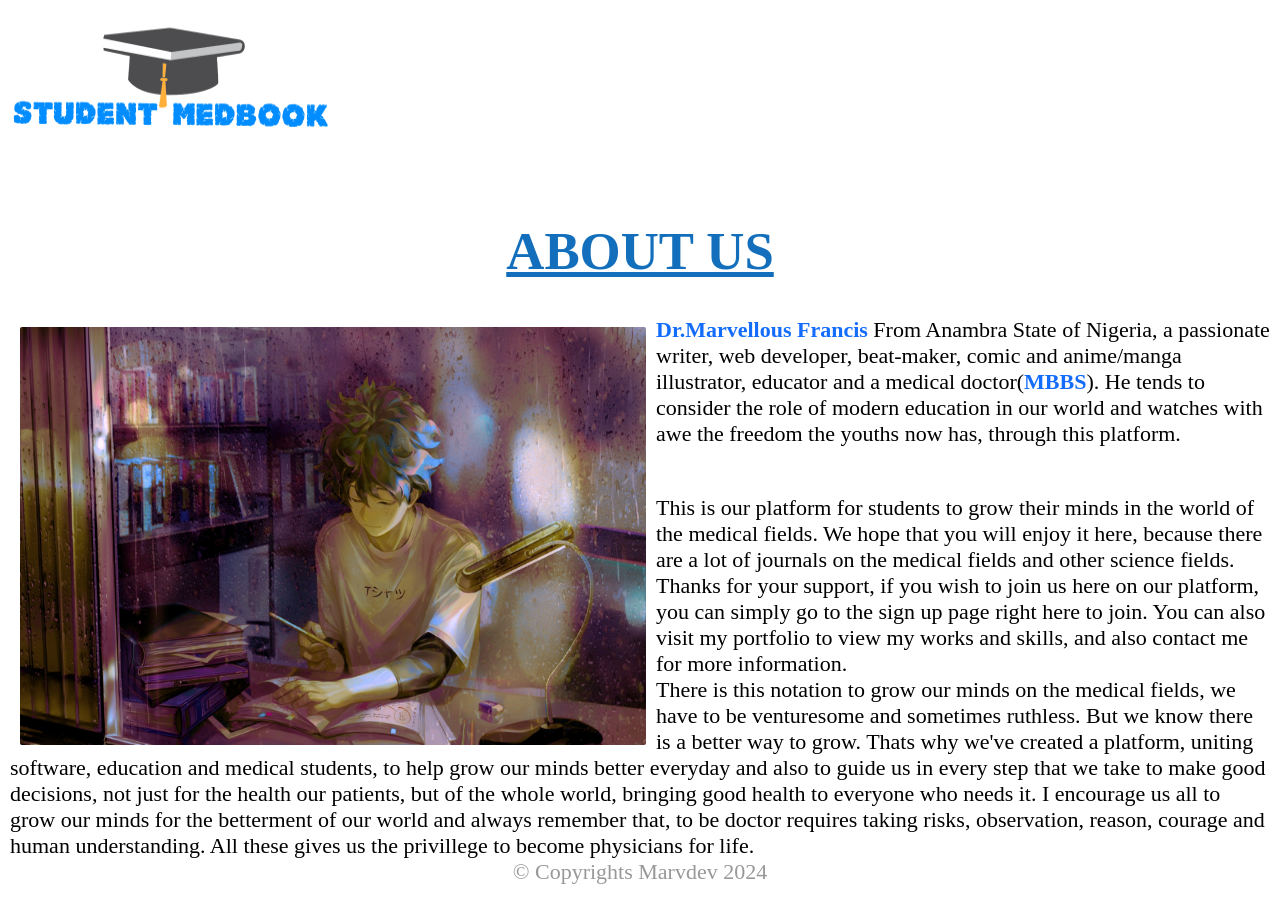
<file: Index.html>
<!--My About-Page-->
<!DOCTYPE html>
<html><meta charset="utf-8">
<meta name="Viewpoint" content="width=device-width, initial-scale=1">
<head><link rel="icon" type="image/png" href="Student Medbook.png">


 <img src="Student Medbook.png" width="321px" height="144px" onclick="window.open('Dr Marvel Work.html')">
	<title>Re-Direct:About Us</title>
	
	<link rel="stylesheet" type="text/css" href="Index.css">
	<!-- This is my Link To My CSS -->
	
</head>
<body>
	<main>
		<wbr>
		<h1>ABOUT US</h1>
	<p><center><img id="me" src="Anime-Boy-Studying-Desktop-Wallpaper.jpg"/></center></p>
<p><b>Dr.Marvellous Francis</b> From Anambra State of Nigeria, a passionate writer, web developer, beat-maker, comic and anime/manga illustrator, educator and a medical doctor(<b>MBBS</b>). He tends to consider the role of modern education in our world and watches with awe  the freedom the youths now has, through this platform.
</p>
	<br>This is our platform for students to grow their minds in the world of the medical fields. We hope that you will enjoy it here, because there are a lot of journals on the medical fields and other science fields. Thanks for your support, if you wish to join us here on our platform, you can simply go to the <a href="ELVIS.html"/>sign up page right here to join.</a> You can also <a href="Marvel port.html">visit</a> my portfolio to view my works and skills, and also <a href="form.html">contact</a> me for more information.
		<br>There is this notation to grow our minds on the medical fields, we have to be venturesome and sometimes ruthless. But we know there is a better way to grow. Thats why we've created a platform, uniting software, education and medical students, to help grow our minds better everyday and also to guide us in every step that we take to make good decisions, not just for the health our patients, but of the whole world, bringing good health to everyone who needs it. I encourage us all to grow our minds for the betterment of our world and always remember that, to be doctor requires taking risks, observation, reason, courage and human understanding. All these gives us the privillege to become physicians for life.
		<script>alert('Welcome, please click OK to continue....')</script>
	</main>
	<footer>&copy Copyrights Marvdev 2024</footer>
</body>
</html>
</file>
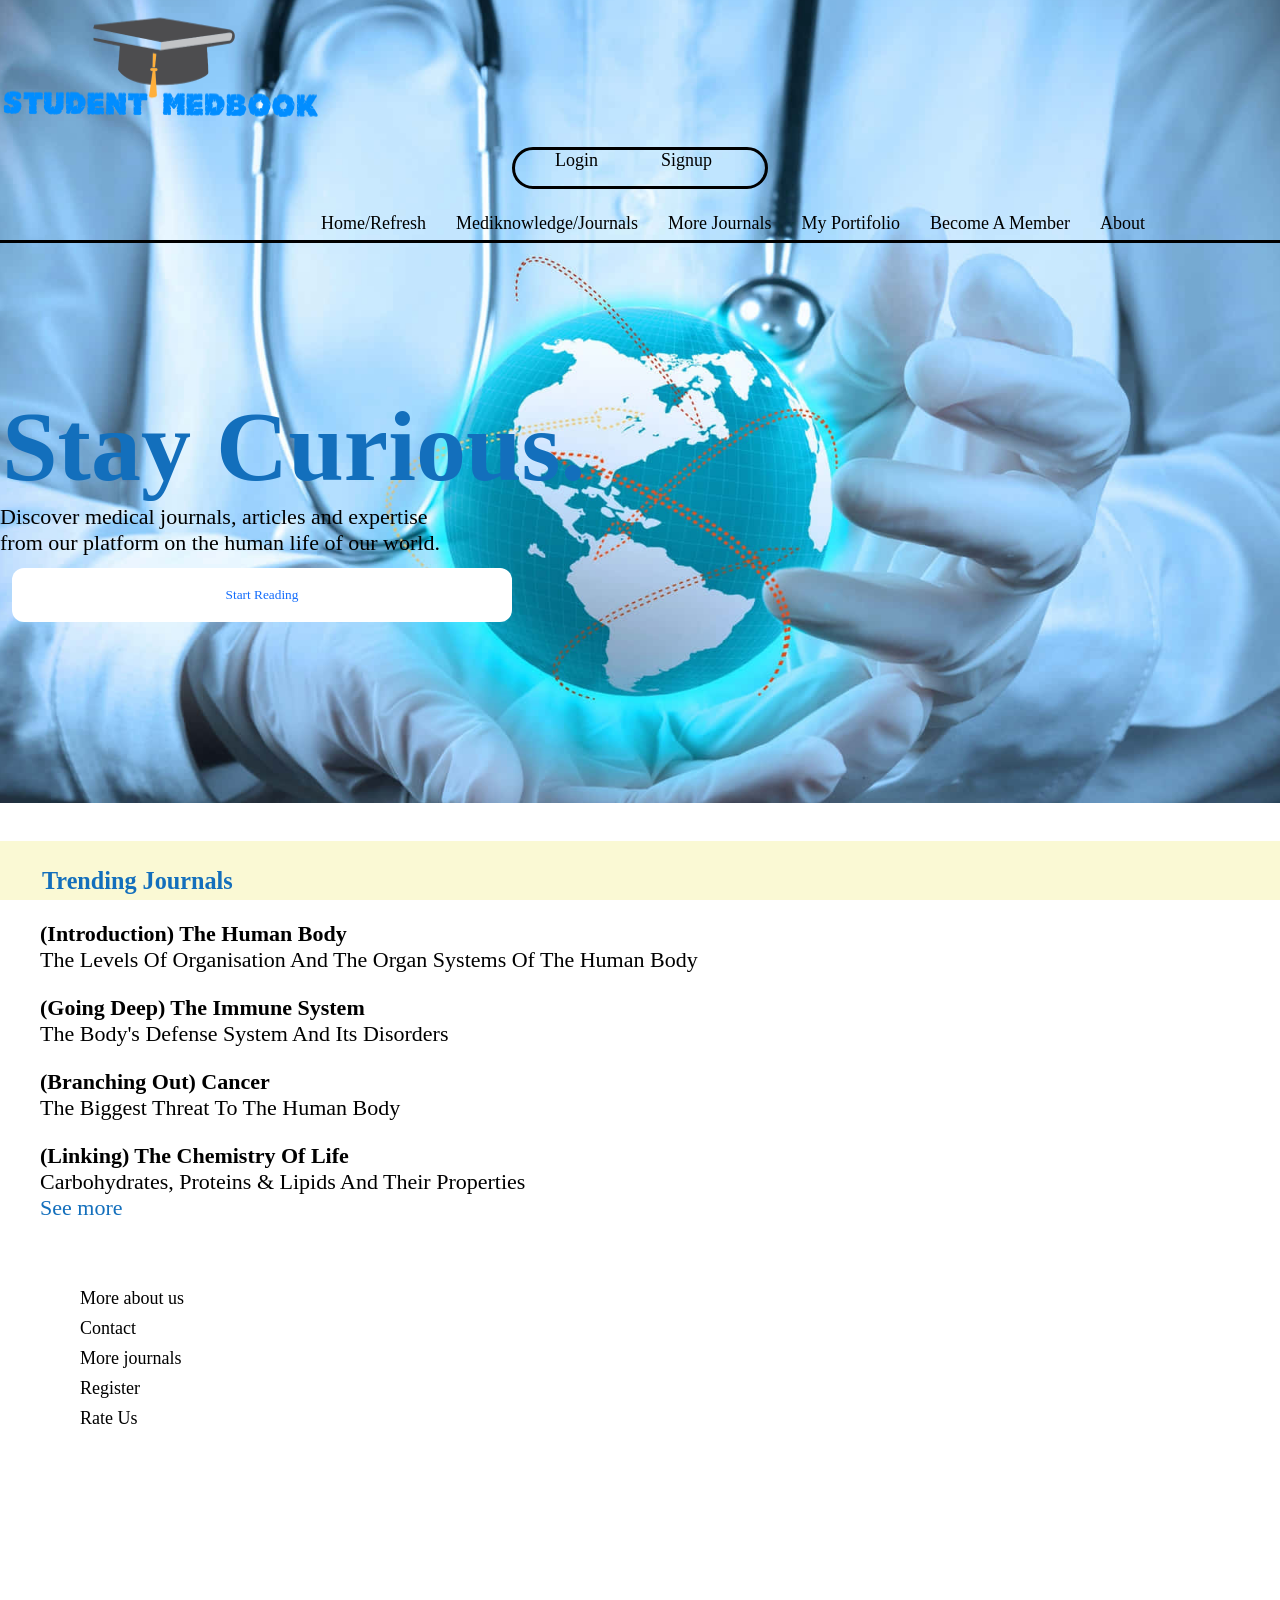
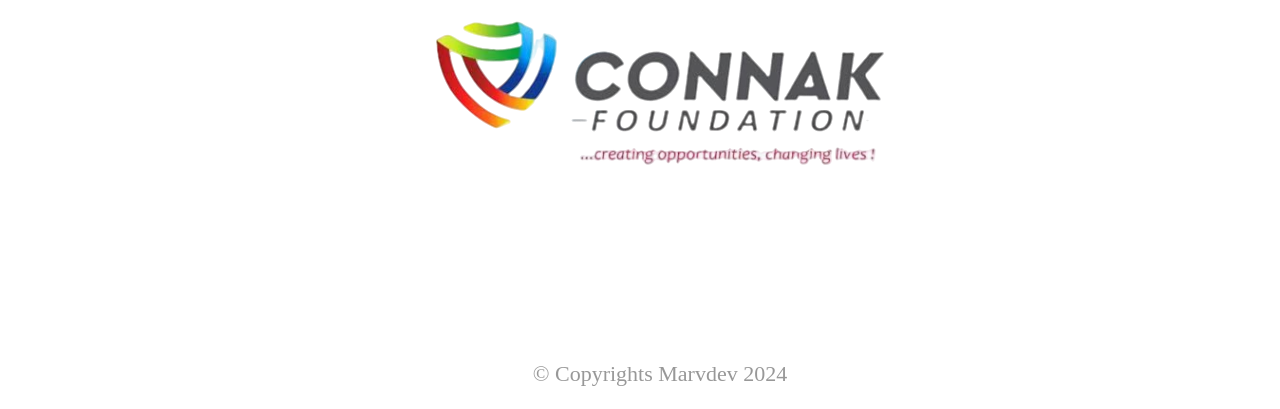
<file: index.html>
<!--My Homepage-->
<!DOCTYPE html>
<html>
<head>
<meta charset="utf-8">
<meta name="Viewport" content="width=device-width, initial-scale=1">

<title>Home|Student Medbook</title>

	<script type="text/javascript">
	window.alert("Welcome Back, Please Click 'OK' To Continue")
</script>

	<link rel="icon" type="image/png" href="Student Medbook.png">
	<!--My favicon-->
	<link rel="stylesheet" type="text/css" href="Dr Marvel Work.css">
	<!--My CSS Link-->
</head>
<body>
<header id="nav-bar">
	<nav class="head">
	                        <!--My Website's Logo-->
							<img src="Student Medbook.png" width="321px" height="144px" onclick="window.open('Dr Marvel Work.html')">

                              <ul class="order">
								<li><a href="LOGIN.html" class="link">Login</a></li>
									<li><a href="ELVIS.html" class="link">Signup</a></li></ul>
	<ul class="container">
		<li><a href="#" class="link">Home/Refresh</a></li>
			<li><a href="#bottom"  class="link">Mediknowledge/Journals</a></li>
				<li><a href="Marvel Work.html" class="link">More Journals</a></li>
					<li><a href="Marvel port.html" class="link">My Portifolio</a></li>
							<li><a href="ELVIS.html" class="link">Become A Member</a></li>
							<li><a href="Index.html" class="link">About</a></ul></li>

						</nav>	
		

<wbr>
	<div id='head'>
		<h1 class="bar">Stay Curious.</h1>
		Discover medical journals, articles and expertise<br>
		from our platform on the human life of our world.
		<br>
		<input value="Start Reading" type="button" id="but" onclick='window.open("Marvel Work.html")'>
	</div>

</header>
	<ul class='photo'>
<main>
	<wbr>
	<h2>Trending Journals</h2>
<div class='mid'>
<a name="bottom" id="bottom">
<br><strong class="wrapper" onclick='window.open("Marvel Web Project.html")'>(Introduction) The Human Body</strong>
<br>The Levels Of Organisation And The Organ Systems Of The Human Body 
<!-- This my first journal -->

<p><strong class="wrapper" onclick='window.open("Marvel Web Project 2.html")'>(Going Deep) The Immune System</strong>
<br>The Body's Defense System And Its Disorders
<!--This is my second journal-->

<p><strong class="wrapper" onclick="window.open('Marvel Web Project 3.html')">(Branching Out) Cancer</strong>
<br>The Biggest Threat To The Human Body
<!--This is my third journal-->

<p><strong class="wrapper" onclick="window.open('#')">(Linking) The Chemistry Of Life</strong>
	<br>Carbohydrates, Proteins & Lipids And Their Properties
	<!--This is my fourth journal-->

		<br><a style='color:#136fbc;' href="Marvel Work.html">See more</a>
</p></p></p></p></p></a></div>
</main>


<footer>
<ul class="down">
	<p>
	<li><a href="Index.html">More about us</a></li>
<li><a href="Marvel port.html">Contact</a></li>
<li><a href="#">More journals</a></li>
<li><a href="ELVIS.html">Register</a></li>
<li><a href="#">Rate Us</a></li>
</ul>
<center><img src="CONNAK logoimages-1-9.png" title="Our Sponsor"></center>
<center id="copy">&copy Copyrights Marvdev 2024</center>
</footer>
</ul>
</body>
</html>
</file>
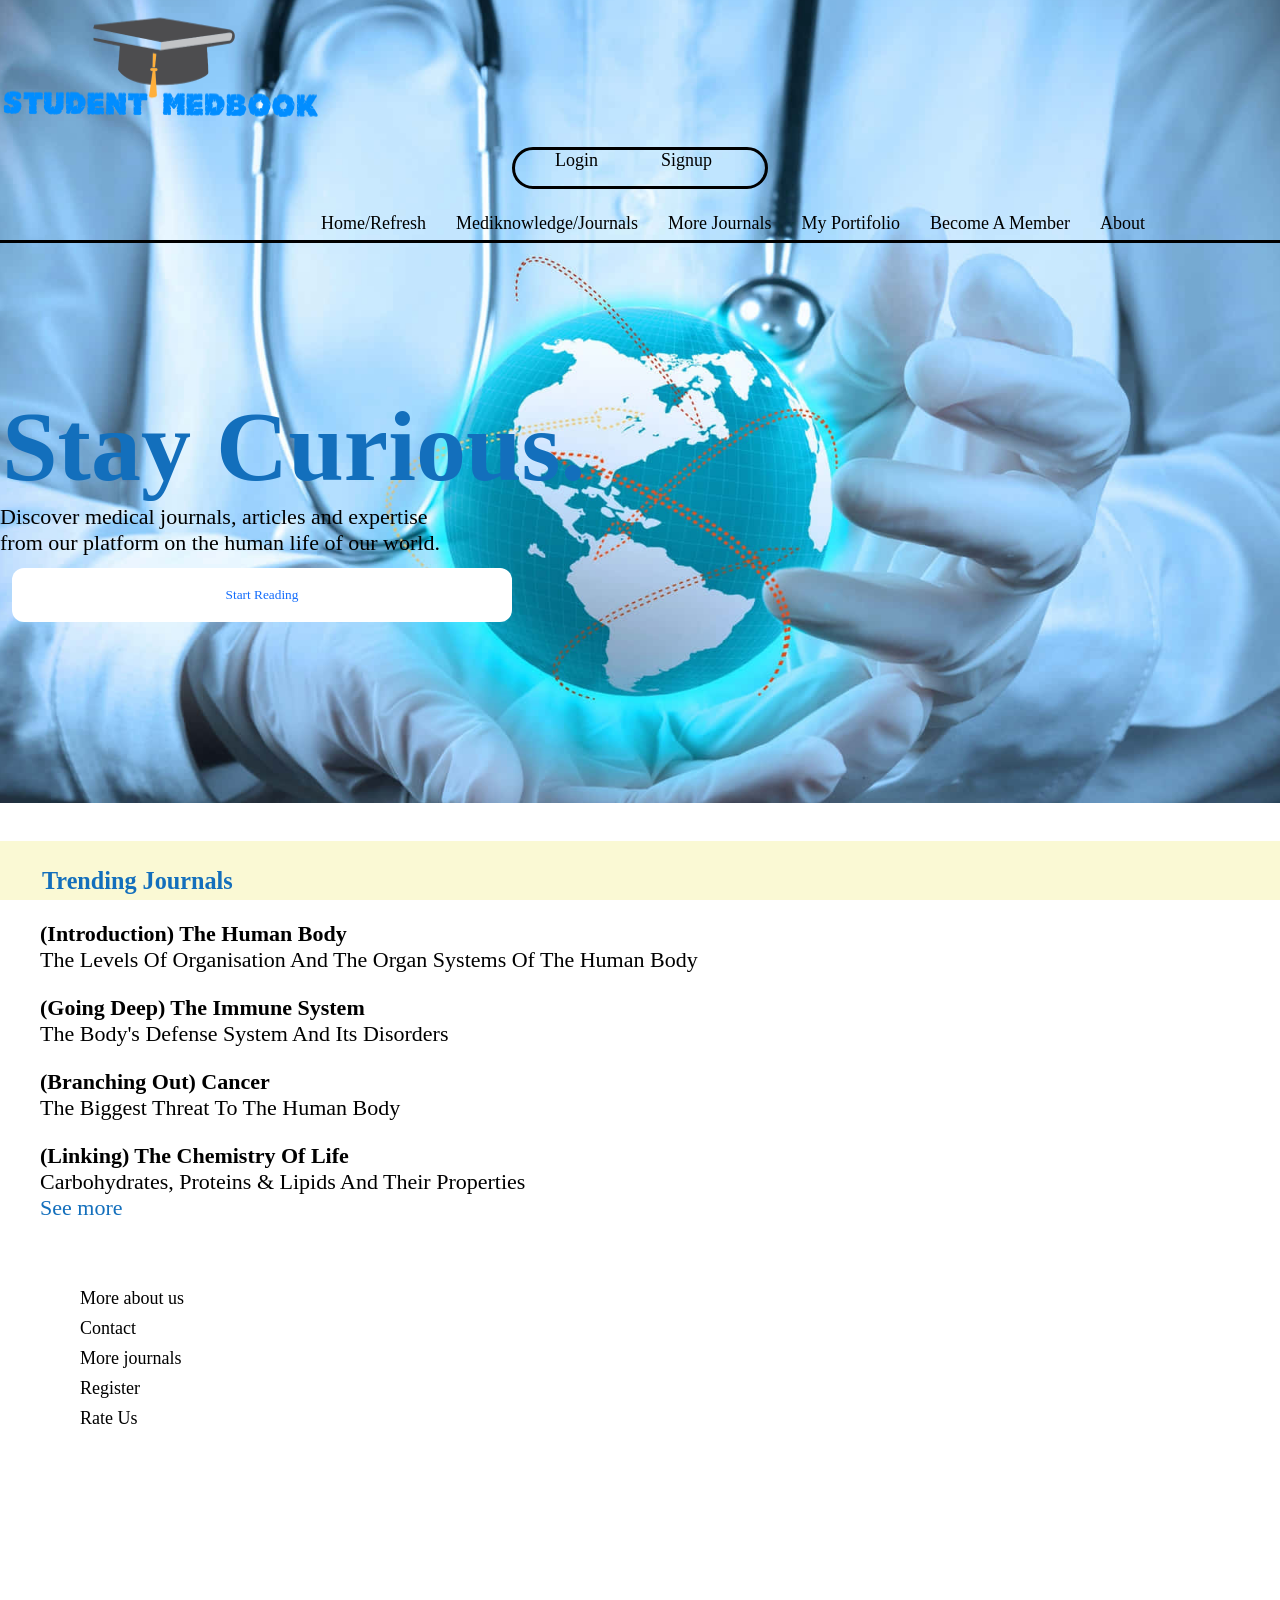
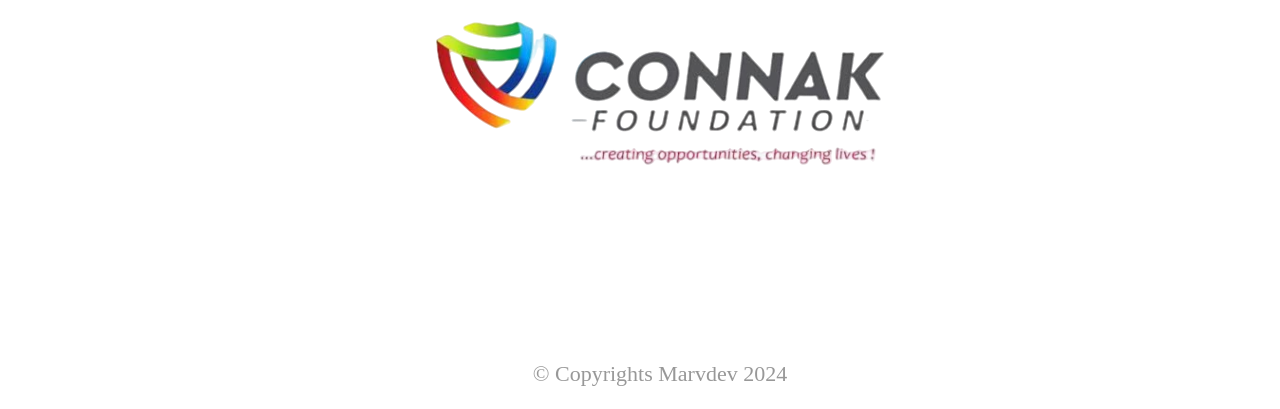
<file: Dr Marvel Work.html>
<!--My Homepage-->
<!DOCTYPE html>
<html>
<head>
<meta charset="utf-8">
<meta name="Viewport" content="width=device-width, initial-scale=1">

<title>Home|Student Medbook</title>

	<script type="text/javascript">
	window.alert("Welcome Back, Please Click 'OK' To Continue")
</script>

	<link rel="icon" type="image/png" href="Student Medbook.png">
	<!--My favicon-->
	<link rel="stylesheet" type="text/css" href="Dr Marvel Work.css">
	<!--My CSS Link-->
</head>
<body>
<header id="nav-bar">
	<nav class="head">
	                        <!--My Website's Logo-->
							<img src="Student Medbook.png" width="321px" height="144px" onclick="window.open('Dr Marvel Work.html')">

                              <ul class="order">
								<li><a href="LOGIN.html" class="link">Login</a></li>
									<li><a href="ELVIS.html" class="link">Signup</a></li></ul>
	<ul class="container">
		<li><a href="#" class="link">Home/Refresh</a></li>
			<li><a href="#bottom"  class="link">Mediknowledge/Journals</a></li>
				<li><a href="Marvel Work.html" class="link">More Journals</a></li>
					<li><a href="Marvel port.html" class="link">My Portifolio</a></li>
							<li><a href="ELVIS.html" class="link">Become A Member</a></li>
							<li><a href="Index.html" class="link">About</a></ul></li>

						</nav>	
		

<wbr>
	<div id='head'>
		<h1 class="bar">Stay Curious.</h1>
		Discover medical journals, articles and expertise<br>
		from our platform on the human life of our world.
		<br>
		<input value="Start Reading" type="button" id="but" onclick='window.open("Marvel Work.html")'>
	</div>

</header>
	<ul class='photo'>
<main>
	<wbr>
	<h2>Trending Journals</h2>
<div class='mid'>
<a name="bottom" id="bottom">
<br><strong class="wrapper" onclick='window.open("Marvel Web Project.html")'>(Introduction) The Human Body</strong>
<br>The Levels Of Organisation And The Organ Systems Of The Human Body 
<!-- This my first journal -->

<p><strong class="wrapper" onclick='window.open("Marvel Web Project 2.html")'>(Going Deep) The Immune System</strong>
<br>The Body's Defense System And Its Disorders
<!--This is my second journal-->

<p><strong class="wrapper" onclick="window.open('Marvel Web Project 3.html')">(Branching Out) Cancer</strong>
<br>The Biggest Threat To The Human Body
<!--This is my third journal-->

<p><strong class="wrapper" onclick="window.open('#')">(Linking) The Chemistry Of Life</strong>
	<br>Carbohydrates, Proteins & Lipids And Their Properties
	<!--This is my fourth journal-->

		<br><a style='color:#136fbc;' href="Marvel Work.html">See more</a>
</p></p></p></p></p></a></div>
</main>


<footer>
<ul class="down">
	<p>
	<li><a href="Index.html">More about us</a></li>
<li><a href="Marvel port.html">Contact</a></li>
<li><a href="#">More journals</a></li>
<li><a href="ELVIS.html">Register</a></li>
<li><a href="#">Rate Us</a></li>
</ul>
<center><img src="CONNAK logoimages-1-9.png" title="Our Sponsor"></center>
<center id="copy">&copy Copyrights Marvdev 2024</center>
</footer>
</ul>
</body>
</html>
</file>
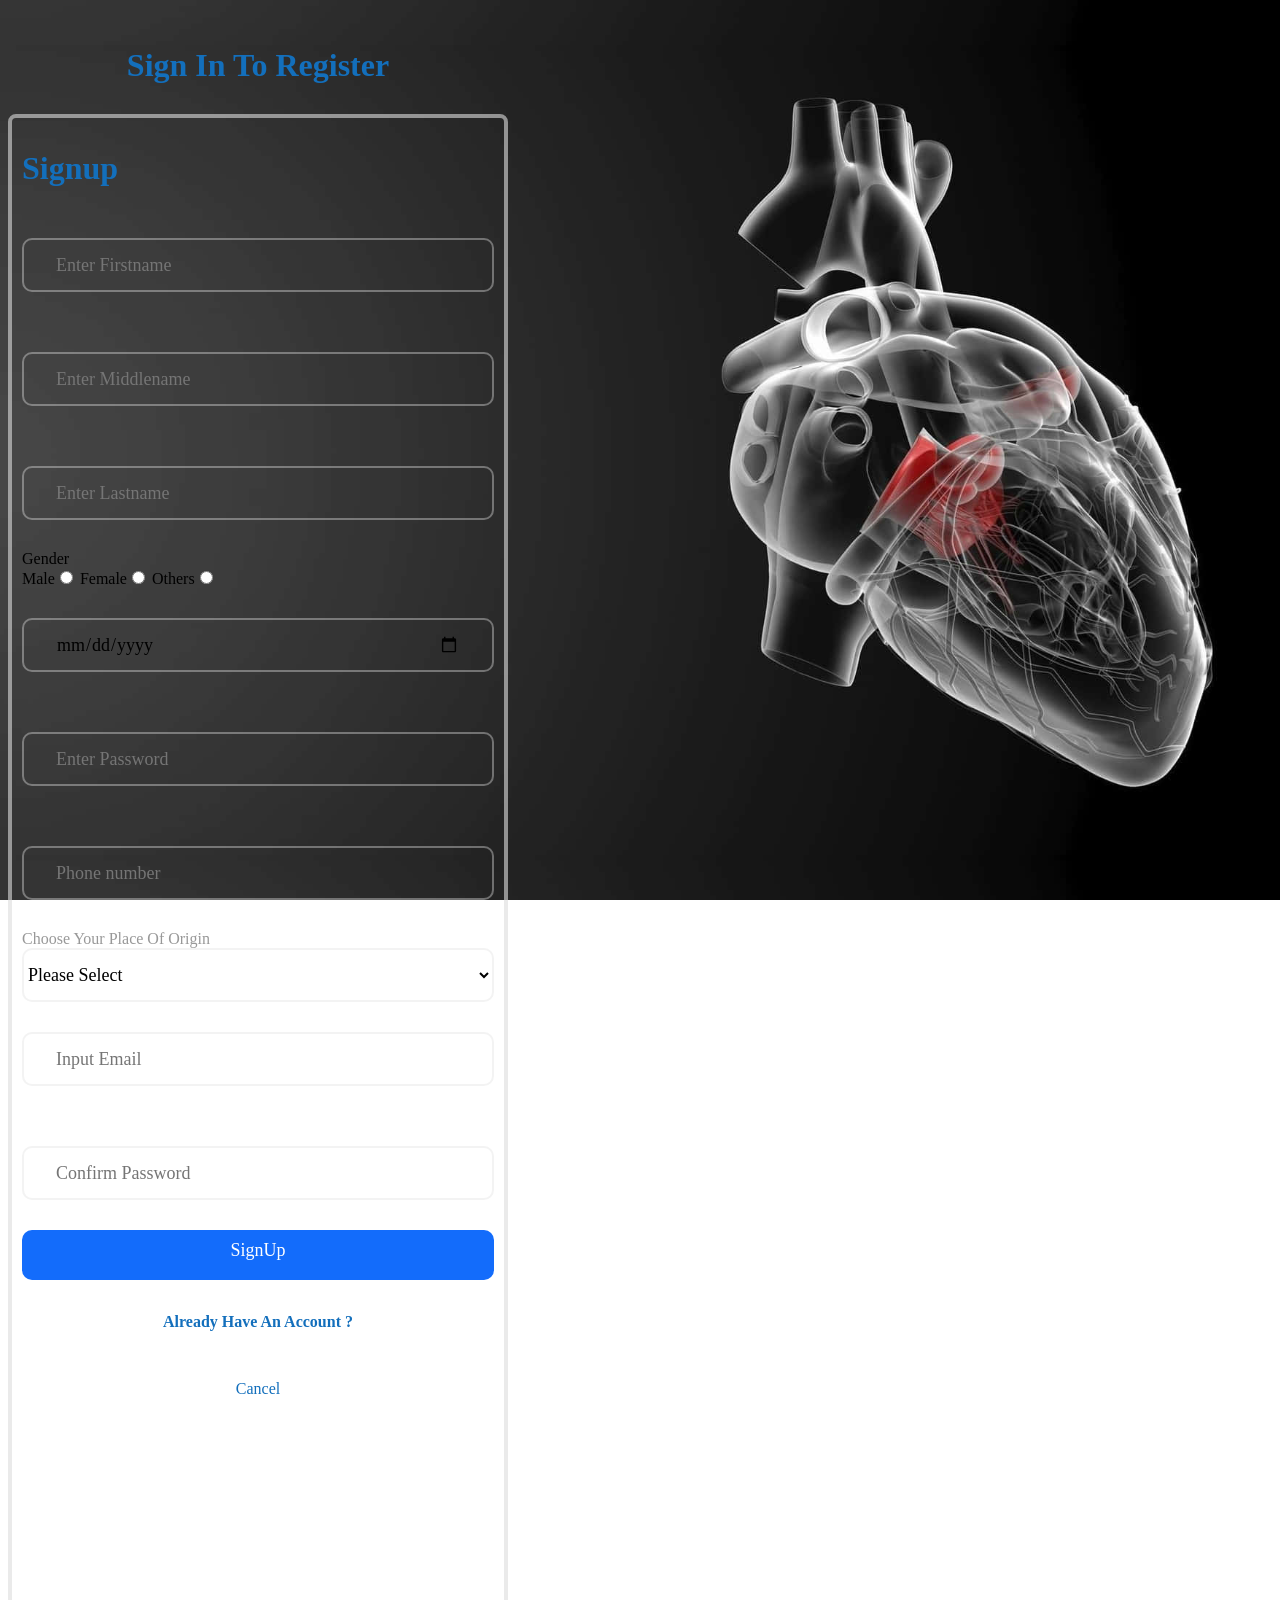
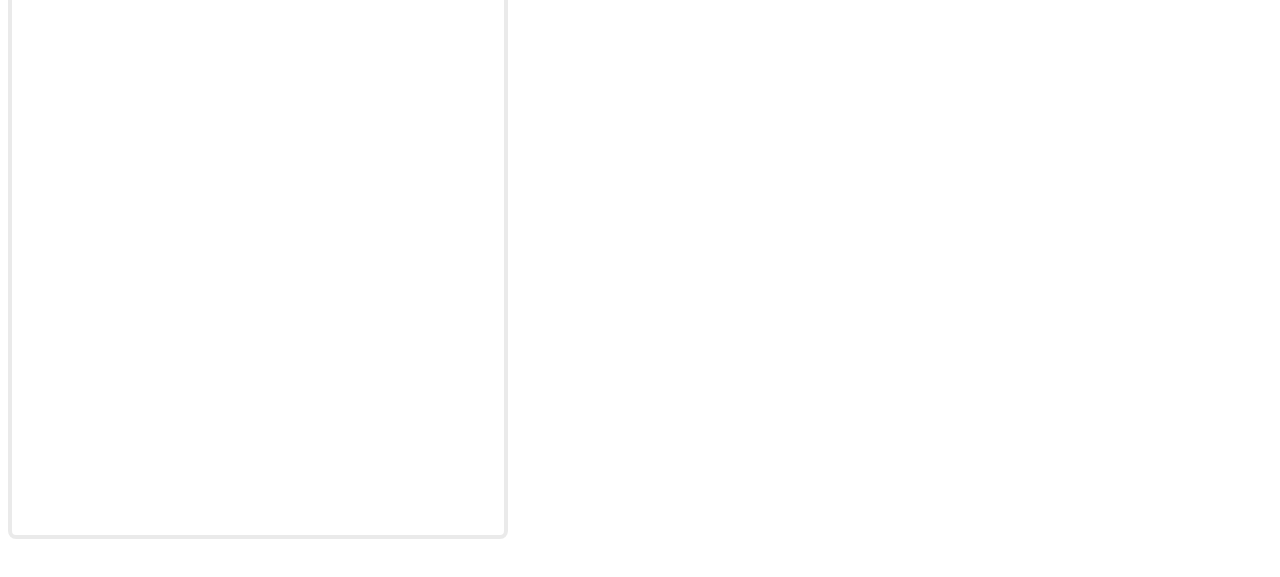
<file: ELVIS.html>
<!--My Signup-page-->
<!DOCTYPE html>
<html><meta charset="utf-8">
<meta name="Viewport" content="width=device-width, initial-scale=1">
<head>
	<title>Sign-Up|StudentMedbook</title>

<link rel="icon" type="image/png" href="Student Medbook.png">

	<link rel="stylesheet" type="text/css" href="ELVIS.css">
</head>
<body>
	<br>
	<main>
		<wbr><div>
	<h1><center><b>Sign In To Register</b></center></h1>

		<div class='container'><h4><strong>Signup</strong></h4>
			<form action="Dr Marvel Work.html">
<label for="fname"></label><div><input autocomplete="name" type="text" placeholder="Enter Firstname" class="name" id="fname" name="fname" required>

<label for="mname"></label><div><input autocomplete="name" type="text" placeholder="Enter Middlename" class="name" id="mname" name="mname" required>

	<label for="lname"></label><div><input autocomplete="name" type="text" placeholder="Enter Lastname" class="name" id="lname" name="lname" required>

<br>Gender<br><div>
Male<input type="radio" name="Male"required>
Female<input type="radio" name="Male"required>
Others<input type="radio" name="Male"required>

<div><input type="date" class="input" required></div>

<div><input type='password' placeholder='Enter Password' class='input' id="pword" required></div>

<div><input type="tel" class='it' id="phone" placeholder="Phone number" required></div>

<div><label for="country" style="opacity:40%;">Choose Your Place Of Origin</label>
<br>
	<select name="country"
	id="Country" required>
	<option value="please select">
		Please Select
	</option>
	<option value="new delhi,india">
	New Delhi, India	
	</option>
	<option value="kiev,ukraine">
	Kiev, Ukraine	
	</option>
	<option 
	value="madrid,spain">Madrid, Spain</option>
		<option 
	value="london,united kingdom">London, United Kingdom</option>
			<option 
	value="tokyo,japan">Tokyo, Japan</option>
		<option 
	value="seoul, south korea">Seoul, South Korea</option>
		<option 
	value="shanghai, china">Shanghai, PRC</option>
		<option 
	value="united states">Washington DC, United States</option>
		<option 
	value="nigeria">Abuja, Nigeria</option>
	<option value="kingston,jamaica">
		Kingston, Jamaica
	</option>
		<option value="berlin, germany">Berlin, Germany</option>
	<option value="cape-town,south africa">Capetown, South Africa</option>
	<option value="UAE">Dubai, UAE</option>
</select></div>

<div><input type='email' placeholder='Input Email' class='input' id="email" required></div>

<div><input type='password' placeholder='Confirm Password' class='input' id="pass" required></div>

<div><button class='i' required>SignUp</button></div>
		<br><input type="button" value="Already Have An Account ?" class="already" onclick="getConfirmation()"></p>
<br><a href="index.html" class="c">Cancel</a></div></div>
</form></main>
<footer>

	<script type="text/javascript">
		function getConfirmation(){
			var retval = confirm('Already Have An Account ?, Please, click OK To Login ');
			if(retval==true){
				window.open(' LOGIN.html');
				return true;
			}else{
				document.write('<h1/><center/Please Sign Up To Continue !!');
				return false;
			}
		}
	</script>
</footer>
</file>
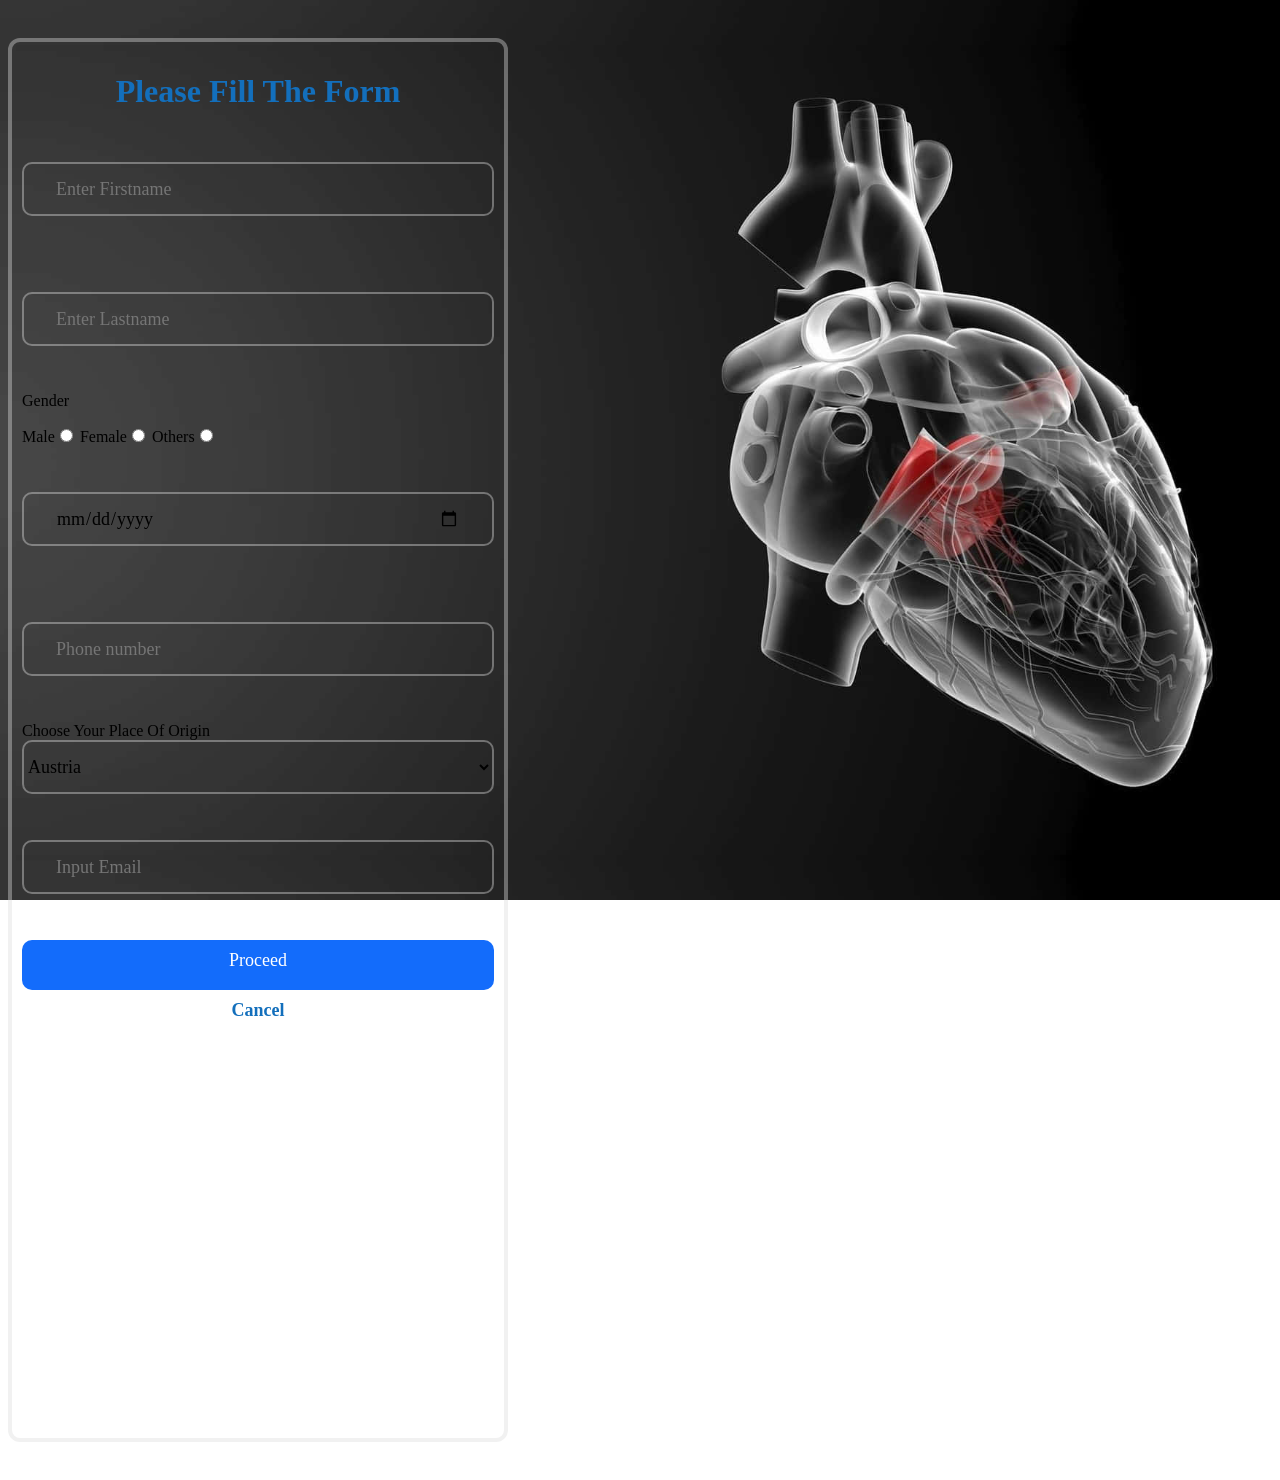
<file: form.html>
<!--My Client's Form-page-->
<!DOCTYPE HTML>
<html>
	<head><meta charset="utf-8">
<meta name="Viewport" content="width=device-width, initial-scale=1">
<head>
		<title>Re-Direct|Form</title>
		<link rel="icon" type="image/png" href="Student Medbook.png"/>
		<link rel="stylesheet" type="text/css" href="ELVIS.css"/>
	</head>
	<body><script type="text/javascript">alert('Please Fill This Form To Continue......')
</script>
		<div class='semi-container'><h4><strong><center>Please Fill The Form</center></strong></h4>
			<form action="Login.php">
<label for="fname"></label><div><input autocomplete="name" type="text" placeholder="Enter Firstname" class="name" id="fname" name="fname" required>
	<p><label for="lname"></label><div><input autocomplete="name" type="text" placeholder="Enter Lastname" class="name" id="lname" name="lname" required>
<p>Gender<br><div>
Male<input type="radio" name="Male"required>
Female<input type="radio" name="Male"required>
Others<input type="radio" name="Male"required>
<p><div><input type="date" class="input" required>
<p><div><input type="tel" class='it' id="phone" placeholder="Phone number" required>
<p><div><label for="country">Choose Your Place Of Origin</label>

	<select name="country"
	id="Country">
	<option 
	value="austria">Austria</option>
		<option 
	value="united kingdom">London, United Kingdom</option>
			<option 
	value="austrailia">Austrailia</option>
			<option 
	value="japan">Tokyo, Japan</option>
		<option 
	value="south korea">Seoul, South Korea</option>
		<option 
	value="prc,china">Shanghai,China</option>
		<option 
	value="united states">Washington DC, United States</option>
		<option 
	value="nigeria">Abuja, Nigeria</option>
		<option 
	value="austria">New Dehli, India</option>
</select>
<p><div><input type='email' placeholder='Input Email' class='input' id="email" required>
<p><div><a class='i' href="#" onclick="myfun()">Proceed</a>
<a id="i" href="Marvel port.html">Cancel</a>
</p></p></p></form>
<script type="text/javascript">
	function myfun()
	{
		document.write('Thanks for the information, You will recieve a message later.....')
	}
</script>
	</body>
</html>
</file>
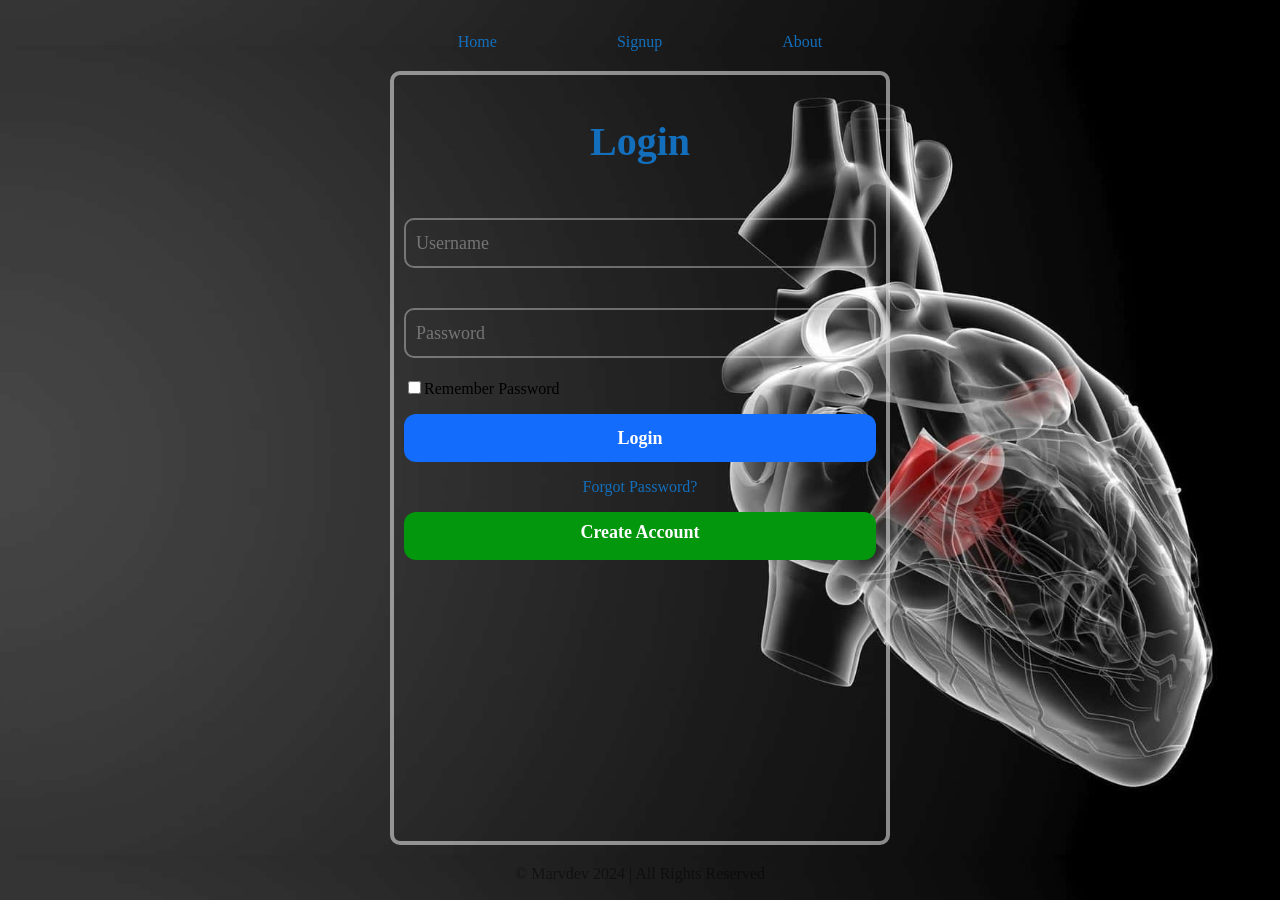
<file: LOGIN.html>
<!--My Login-page-->
<!DOCTYPE html>
<html><meta charset="utf-8">
<meta name="Viewport" content="width=device-width, initial-scale=1">
<head>
	<title>Log-In|Student MedBook</title>
	<link rel="icon" type="image/png" href="Student Medbook.png">
	<link rel="stylesheet" type="text/css" href="LOGIN.css">

</head>

<body>
	<header>
		<nav>
		<a href="Dr Marvel Work.html"> Home </a> 
		<a href='ELVIS.html'> Signup </a>   
		<a href='Index.html'> About </a>           
	</nav>
	</header>
	
	<main>
	<div class="container">
	<form action="Dr Marvel Work.html">
		<h2>Login</h2>
	<div><input type="text" placeholder='Username' class='user' id="username" required>
	
		<br><div><input type='password' placeholder='Password' class="user" id="password" required>
		
		<label><div><input type="checkbox" class="remember">Remember Password</label></div>
				
<p><button id="button" required>Login</button></p></form>

<p><a href="#" class="f">Forgot Password?</a></p>

		<p><a class="create" href="ELVIS.html">Create Account</a></p>
		</label></div></div></form></div></main>
<footer>
	<!--<script type="text/javascript">
		function getConfirmation(){
			var retval = confirm('Login On Last Saved Account ?');
			if(retval==true){
				window.open("Dr_Marvel's Work.html");
				return true;
			}else{
				document.write('<h1/><center/>Login First !');
				return false;
			}
		}
	</script>-->
<center id='copy'>&copy Marvdev 2024 | All Rights Reserved</center>
</footer>
</body>
</html>
</file>
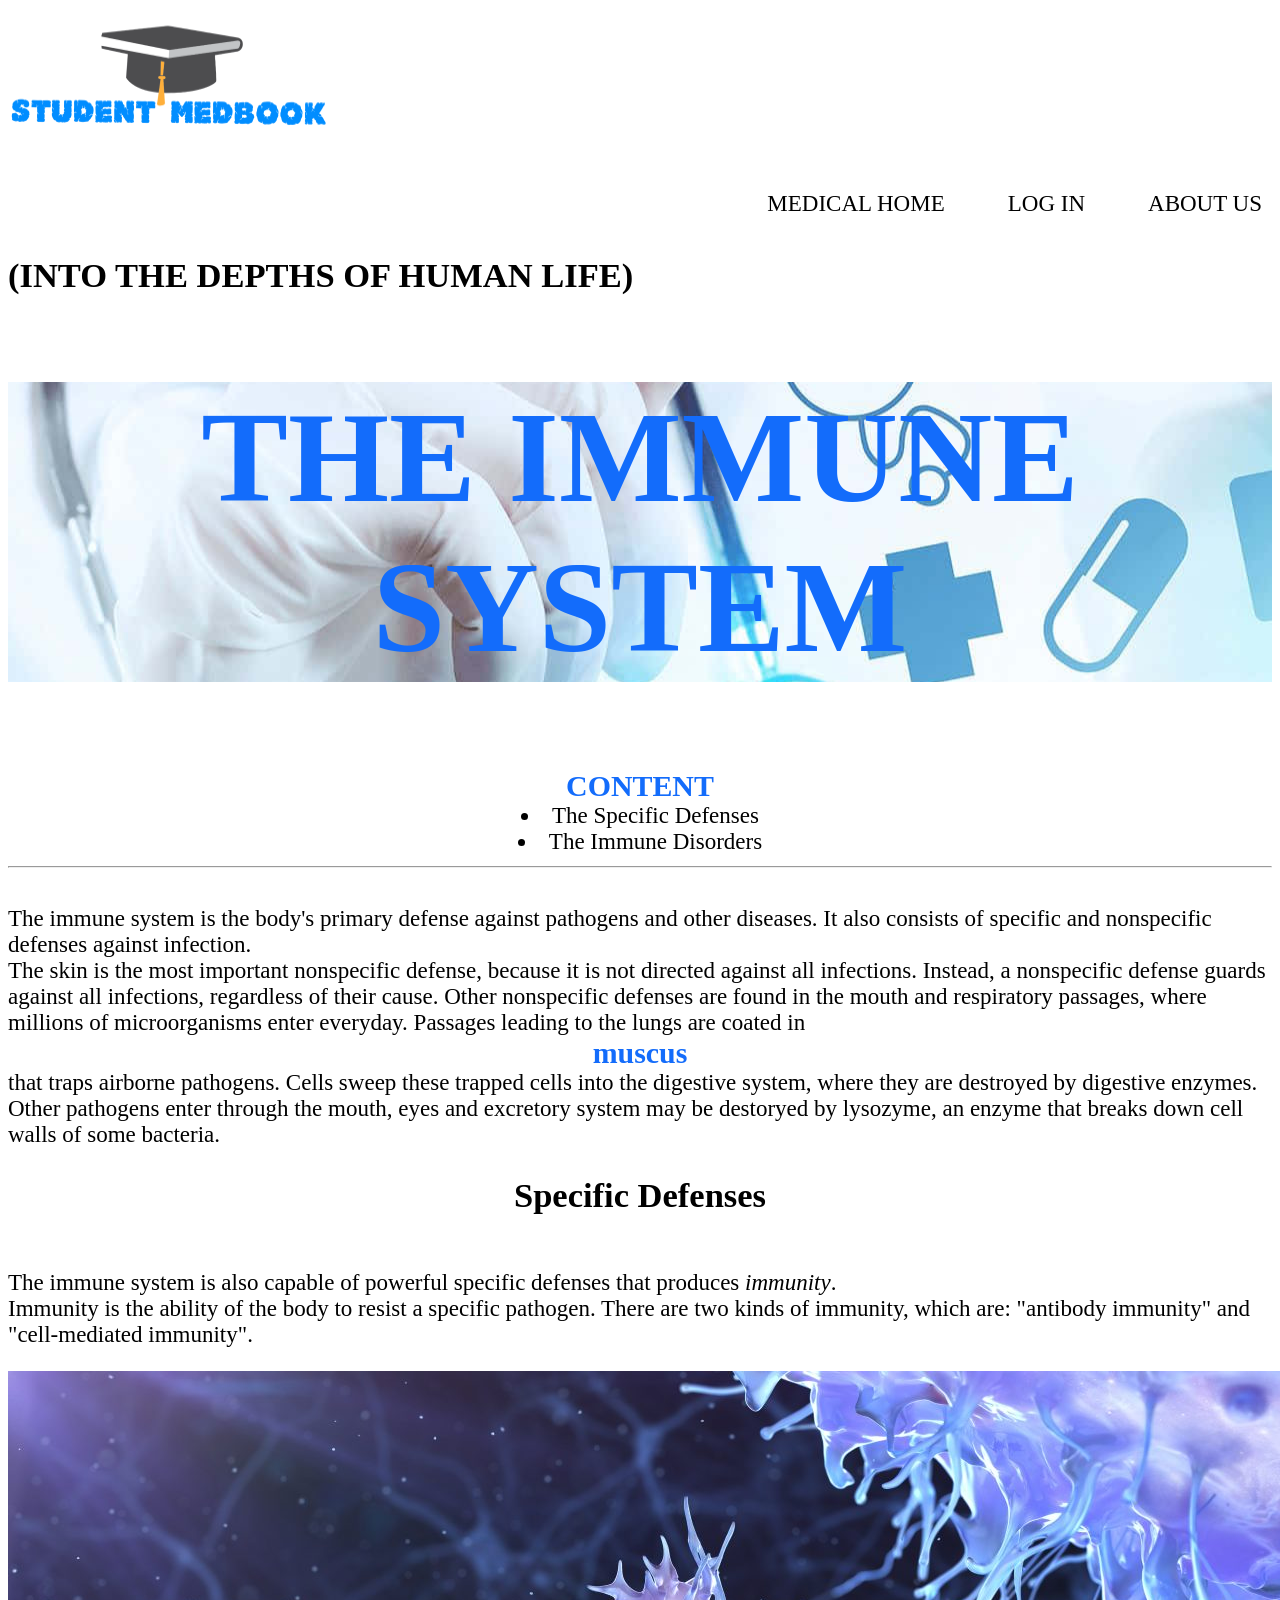
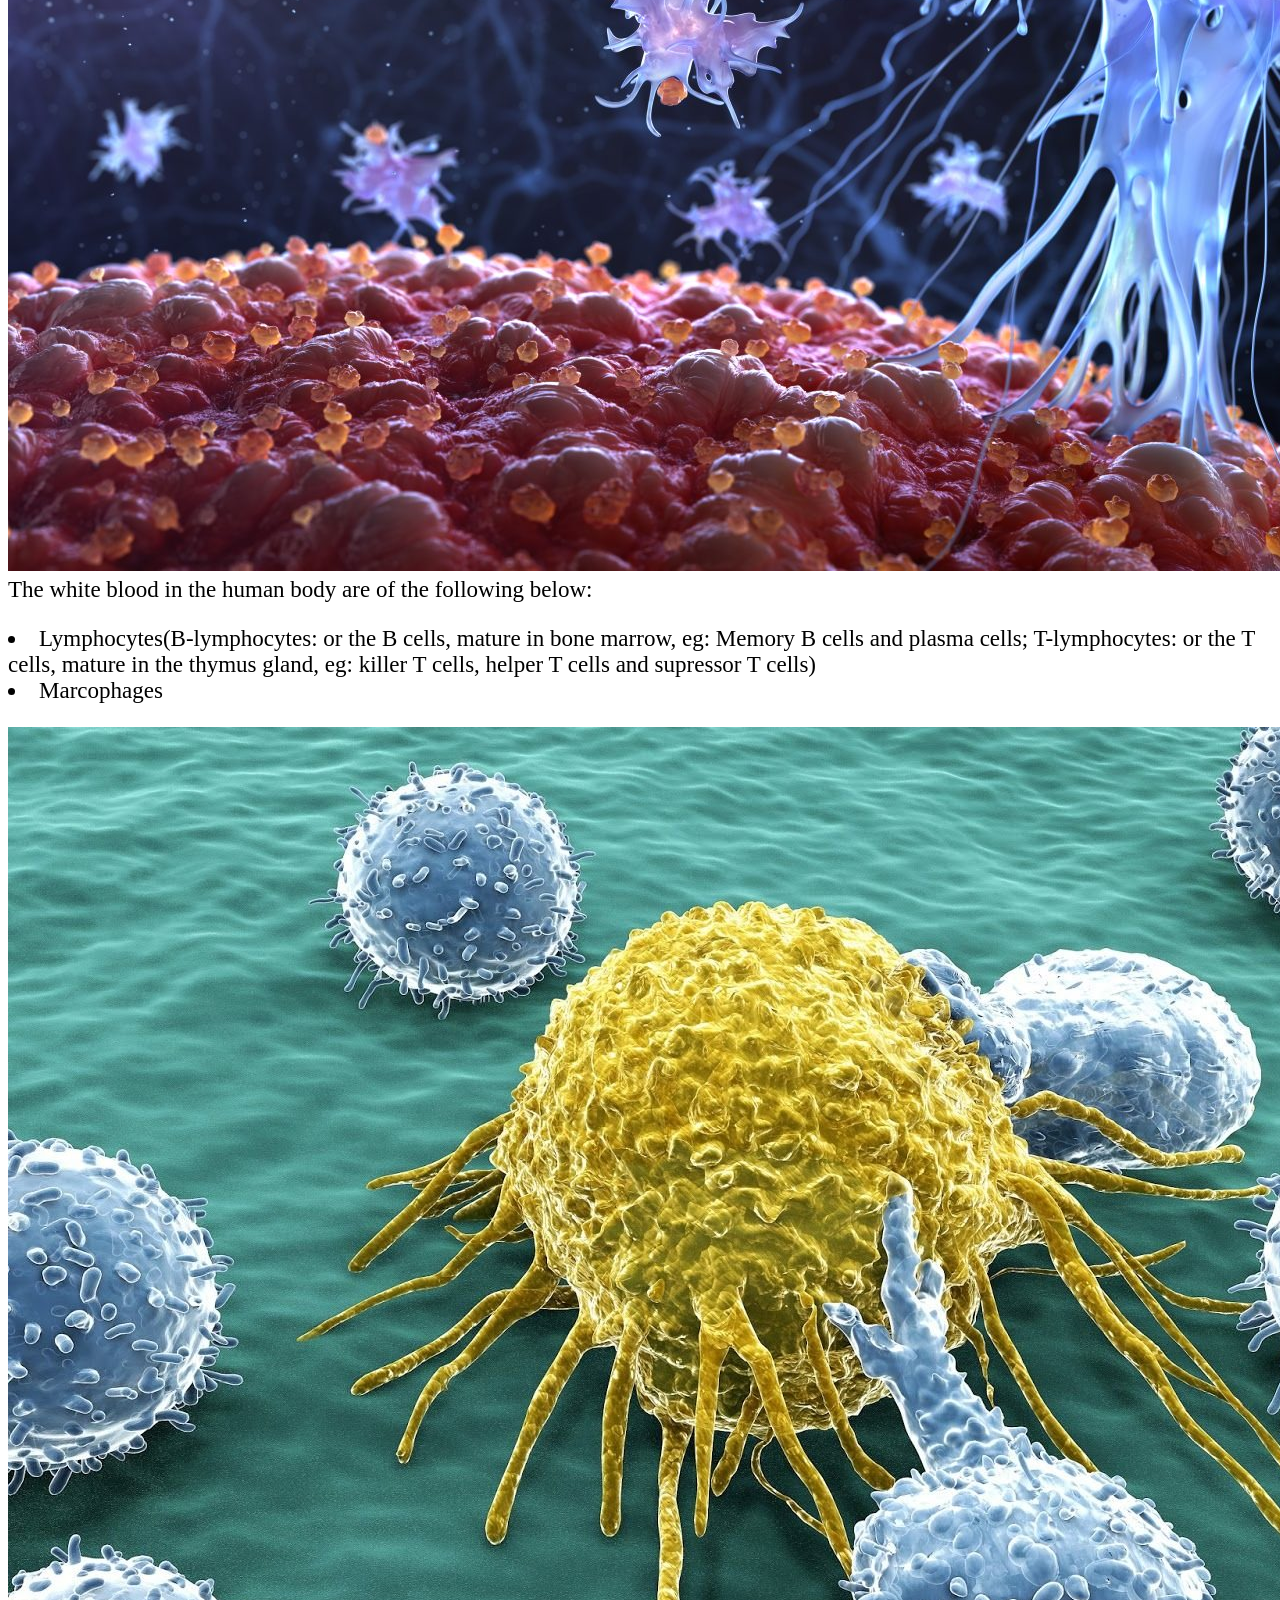
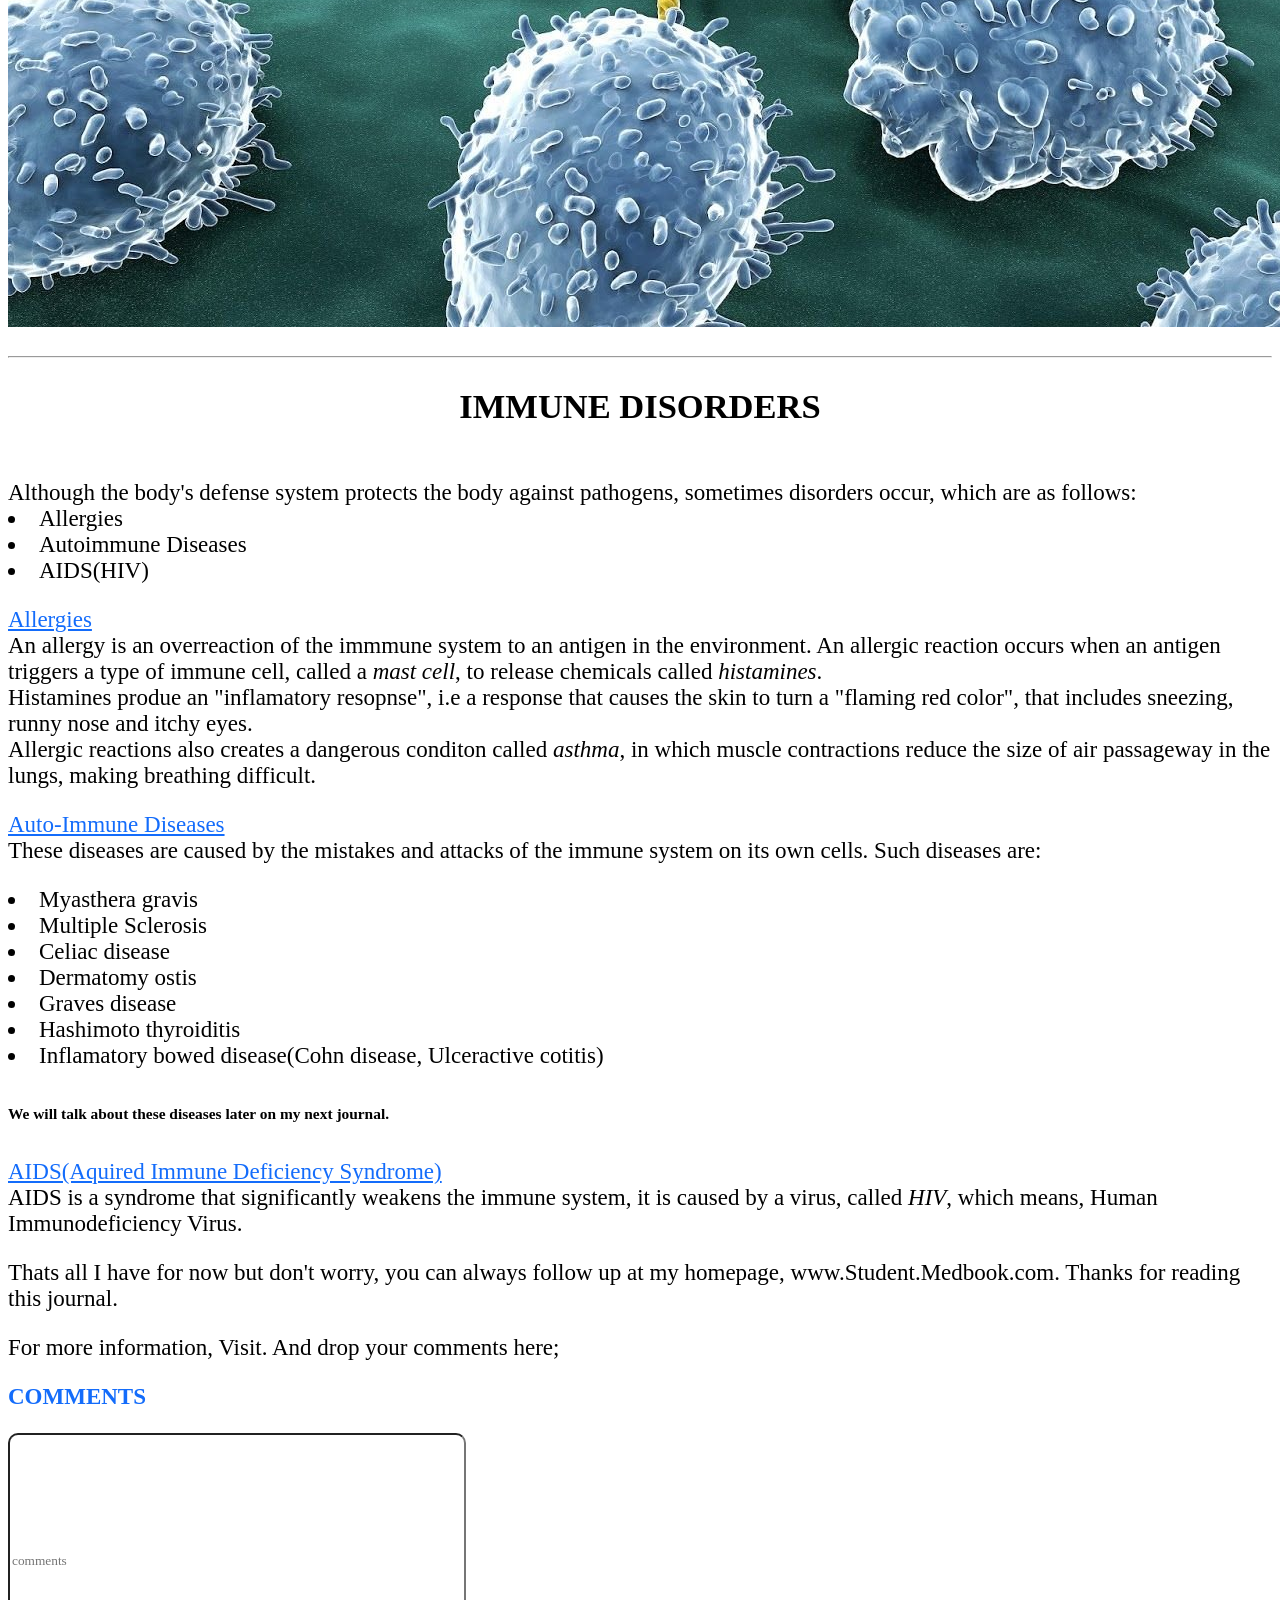
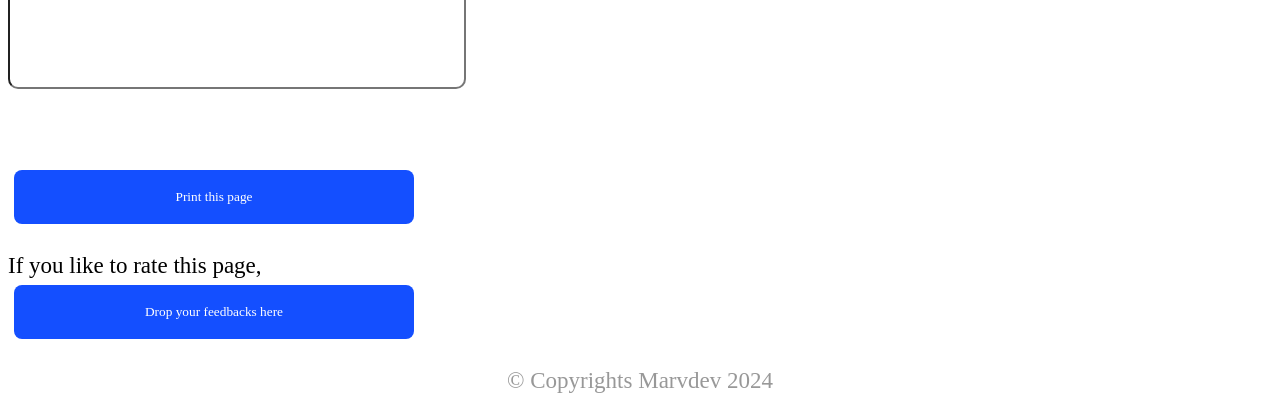
<file: Marvel Web Project 2.html>
<!--Journal 2-->
<!DOCTYPE html>
<html>
<meta charset="utf-8">
<meta name="Viewport" content="width=device-width, initial-scale=1">
<head>
	<link rel="icon" type="image/png" href="Student Medbook.png">

 <img src="Student Medbook.png" width="321px" height="144px">
	<title>Student Medbook</title>	
<link rel="stylesheet" type="text/css" href="Marvel Project.css">
</head>
<body>
	<header>
<ul>
	<li><a href="Dr Marvel Work.html">MEDICAL HOME</a></li>
	<li><a href="LOGIN.html">LOG IN</a></li>
	<li><a href="Index.html">ABOUT US</a></li>
</ul>

<h2>(INTO THE DEPTHS OF HUMAN LIFE)</h2>
<h1>THE IMMUNE SYSTEM</h1>

<center>
	<b>CONTENT</b>
    <li>The Specific Defenses</li>
	<li>The Immune Disorders </li>
</center>
</header>
<hr><main>
	<br>The immune system is the body's primary defense against pathogens and other diseases. It also consists of specific and nonspecific defenses against infection. <br>The skin is the most important nonspecific defense, because it is not directed against all infections. Instead, a nonspecific defense guards against all infections, regardless of their cause. Other nonspecific defenses are found in the mouth and respiratory passages, where millions of microorganisms enter everyday. Passages leading to the lungs are coated in <b>muscus</b> that traps airborne pathogens. Cells sweep these trapped cells into the digestive system, where they are destroyed by digestive enzymes. Other pathogens enter through the mouth, eyes and excretory system may be destoryed by lysozyme, an enzyme that breaks down cell walls of some bacteria.

	<h2><center>Specific Defenses</h2></center>
	<br>The immune system is also capable  of powerful specific defenses that produces <em>immunity</em>.
	<br>Immunity is the ability of the body to resist a specific pathogen. There are two kinds of immunity, which are: "antibody immunity" and "cell-mediated immunity".
	<p><img src="White-blood-cells-1500x800.jpg" title="The soldiers of the human body (the white-blood cells)"> 
<br>The white blood in the human body are of the following below:
<li>Lymphocytes(B-lymphocytes: or the B cells, mature in bone marrow, eg: Memory B cells and plasma cells; T-lymphocytes: or the T cells, mature in the thymus gland, eg: killer T cells, helper T cells and supressor T cells)</li>
<li>Marcophages</li>
<p><img src="wp8903343.jpg" title="Marcophages engulfing a pathogen">

<hr><h2><center>IMMUNE DISORDERS</h2></center>
<br>Although the body's defense system protects the body against pathogens, sometimes disorders occur, which are as follows:
<li>Allergies</li>
<li>Autoimmune Diseases</li>
<li>AIDS(HIV)</li>
<p><u>Allergies</u>
	<br>An allergy is an overreaction of the immmune system to an antigen in the environment. An allergic reaction occurs when an antigen triggers a type of immune cell, called a <em>mast cell</em>, to release chemicals called <em>histamines</em>.
	<br>Histamines produe an "inflamatory resopnse", i.e a response that causes the skin to turn a "flaming red color", that includes sneezing, runny nose and itchy eyes.
	<br>Allergic reactions also creates a dangerous conditon called <em>asthma</em>, in which muscle contractions reduce the size of air passageway in the lungs, making breathing difficult. 

<p><u>Auto-Immune Diseases</u>
	<br>These diseases are caused by the mistakes and attacks of the immune system on its own cells. Such diseases are:
<li>Myasthera gravis</li>
<li>Multiple Sclerosis</li>
<li>Celiac disease</li>
<li>Dermatomy ostis</li>
<li>Graves disease</li>
<li>Hashimoto thyroiditis</li>
<li>Inflamatory bowed disease(Cohn disease, Ulceractive cotitis)</li>
<h6>We will talk about these diseases later on my next journal.</h6>

<p><u>AIDS(Aquired Immune Deficiency Syndrome)</u>
	<br>AIDS is a syndrome that significantly weakens the immune system, it is caused by a virus, called <i>HIV</i>, which means, Human Immunodeficiency Virus.</p></p></p></main>
<footer>
	<p>Thats all I have for now but don't worry, you can always follow up at my homepage, <a href="Dr_Marvel's Work.html">www.Student.Medbook.com</a>. Thanks for reading this journal.</p><p>For more information, <a href="Index.html">Visit.</a> And drop your comments here;</p>

	<p><strong>COMMENTS</strong>
	<form>
		<input type="text" placeholder="comments"class='input-comments'/><br/><br/>
	</form></p>

		<br><button id="button" onclick="window.print()">Print this page</button>
	<p>If you like to rate this page,
<br><input id='button' type='button' value='Drop your feedbacks here' onclick="getValue()"/></input>

<script>
	alert('Welcome, Please click OK to continue....')
</script>
<script>
	function getValue(){
		var retval= prompt("Enter Your Feedbacks Here: ", 'Your feedback here');
		document.write('Thanks For Your Support. User:' + retval);
	} 
</script>
</p>
<center id='copy'>&copy Copyrights Marvdev 2024</center>
</footer>
</body>
</html>
</file>
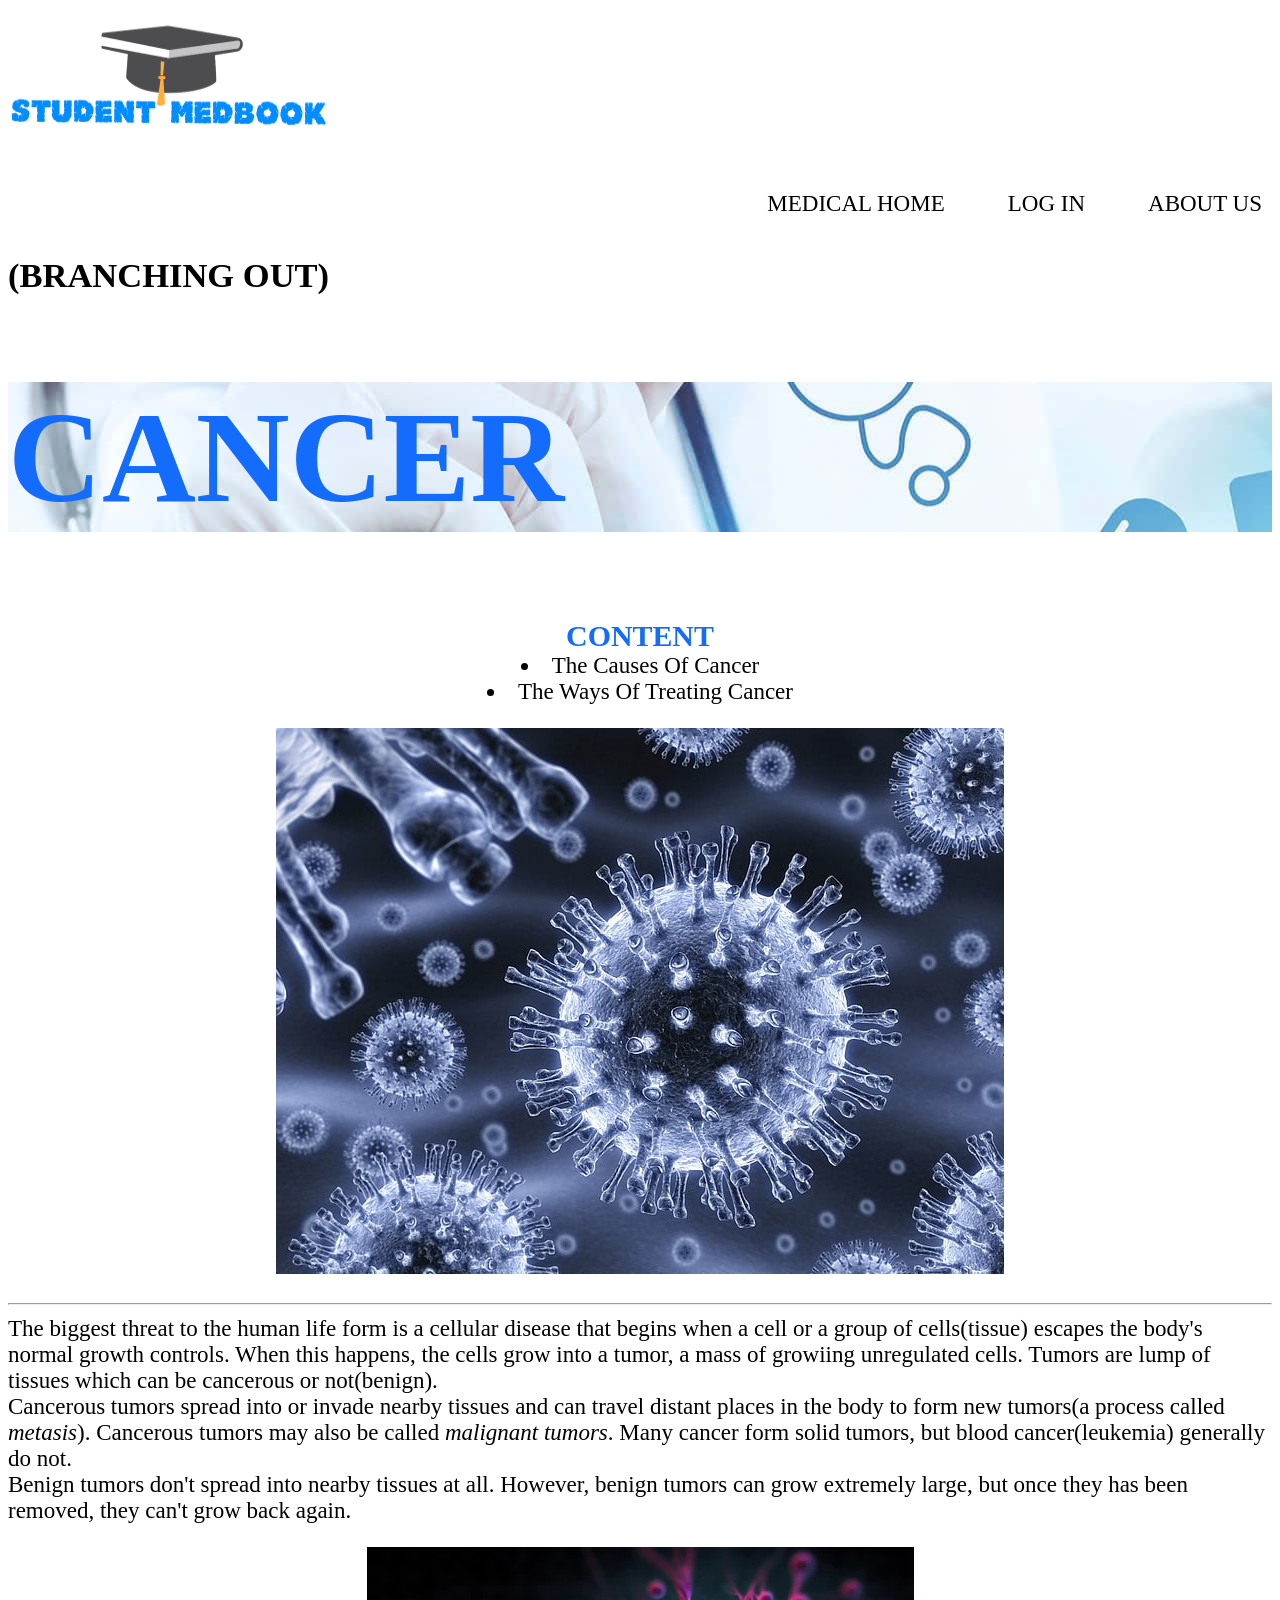
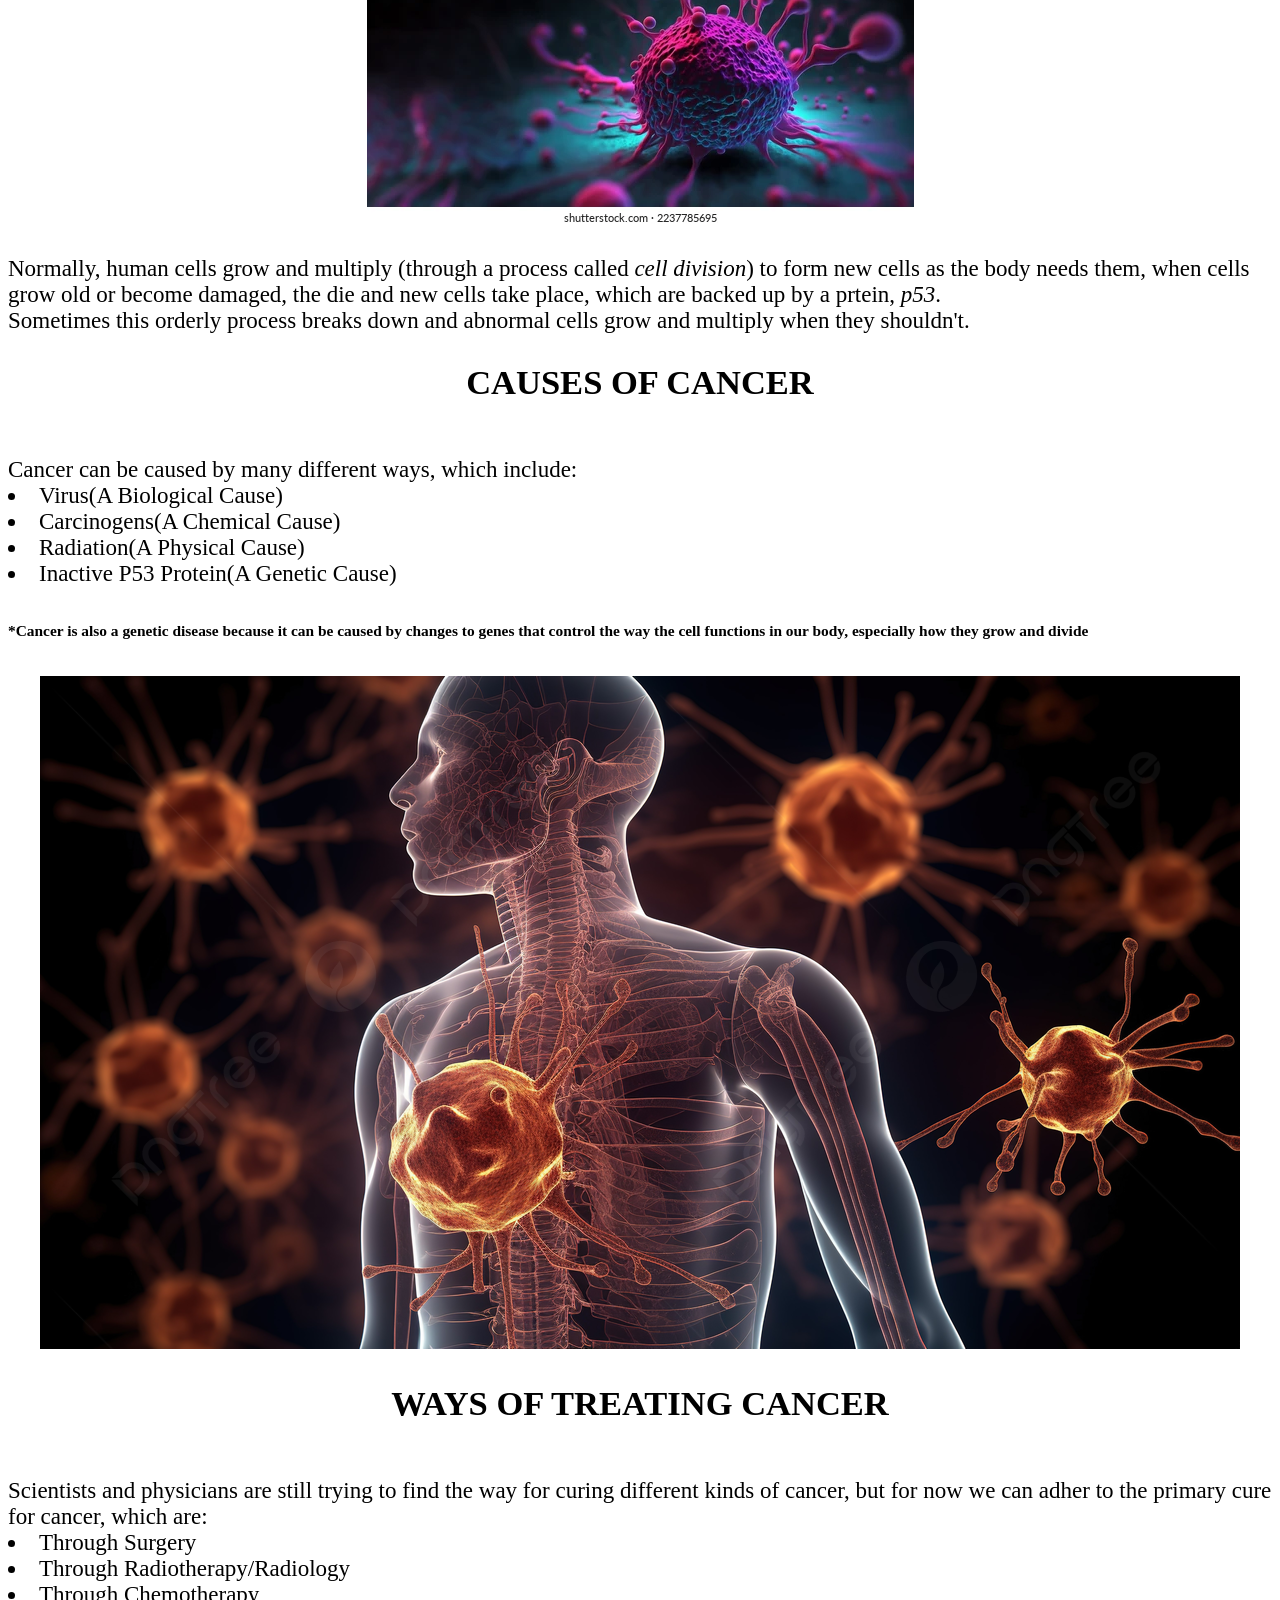
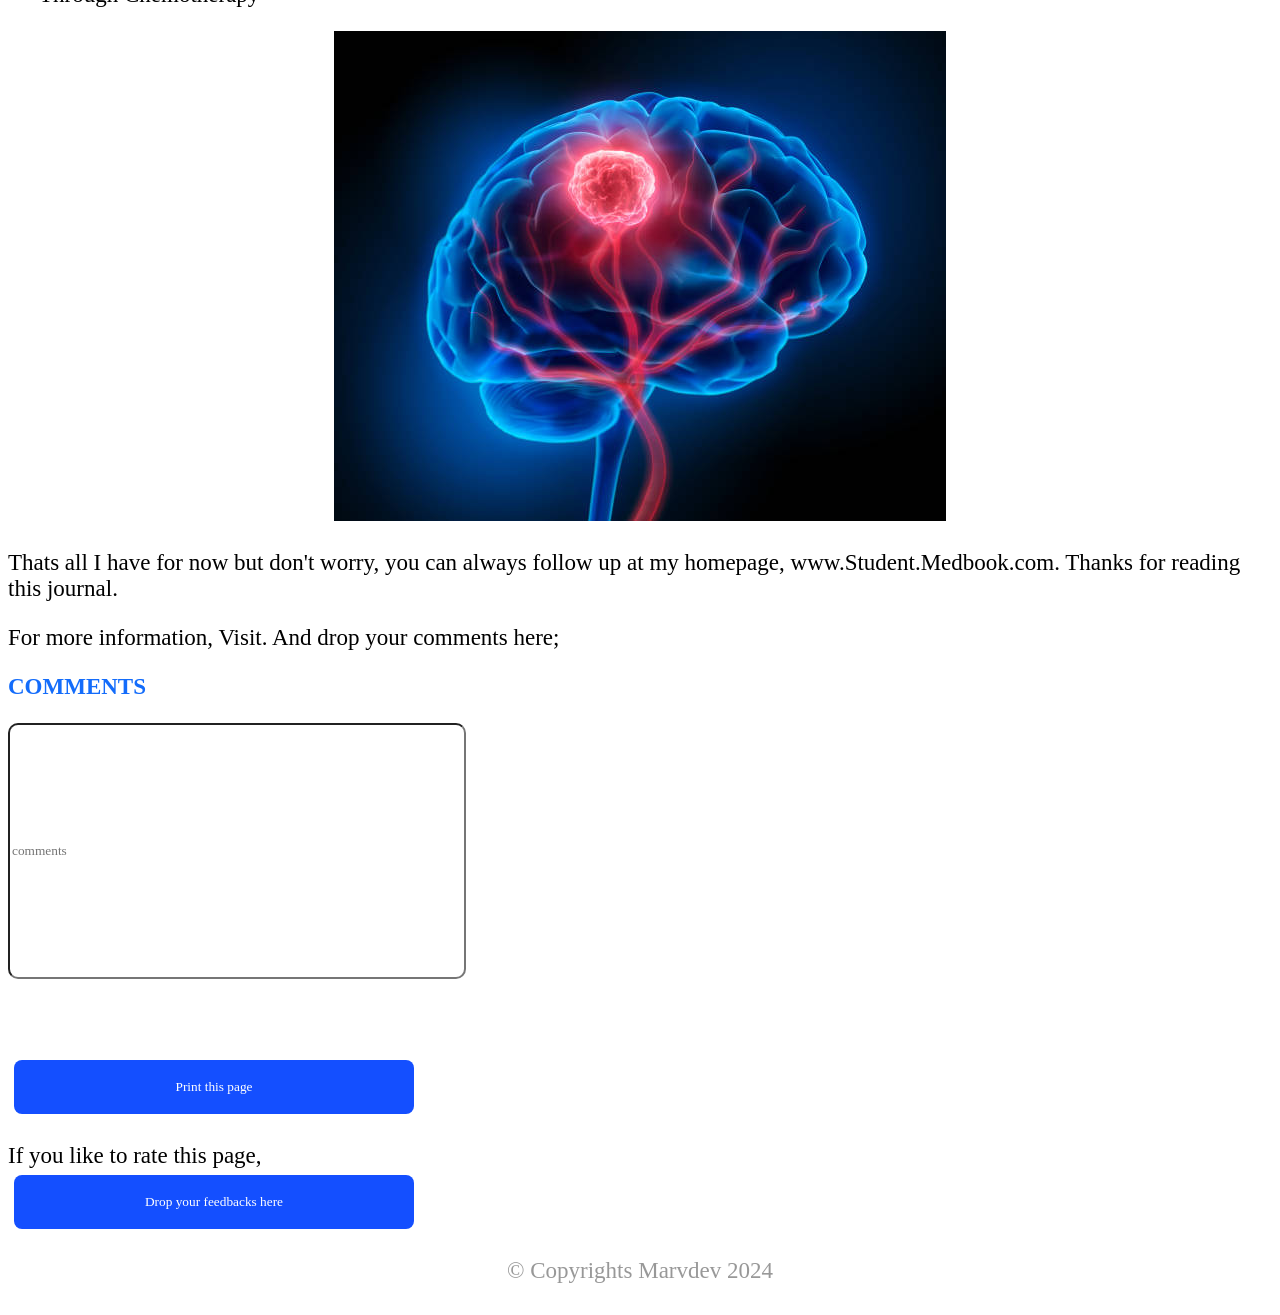
<file: Marvel Web Project 3.html>
<!--Journal 3-->
<!DOCTYPE html>
<html>
<meta charset="utf-8">
<meta name="Viewport" content="width=device-width, initial-scale=1">
<head>
	<link rel="icon" type="image/png" href="Student Medbook.png">

 <img src="Student Medbook.png" width="321px" height="144px">
	<title>Student Medbook</title>
		<link rel="stylesheet" type="text/css" href="Marvel Project.css">
		
	
</head>
<body>
	<header>
		<ul>
	<li><a href="Dr Marvel Work.html">MEDICAL HOME</a></li>
	<li><a href="LOGIN.html">LOG IN</a></li>
	<li><a href="Index.html">ABOUT US</a></li>
</ul>

	<h2>(BRANCHING OUT)</h2>
		<h1>CANCER</h1>
	<center>
		<b>CONTENT</b>
<li>The Causes Of Cancer</li>
	<li>The Ways Of Treating Cancer </li>
	<p><img src="blue-science-atom-molecule-wallpaper-preview.jpg" title="Cancers and tumors">
</center>
</header>

<hr>
<main>
The biggest threat to the human life form is a cellular disease that begins when a cell or a group of cells(tissue) escapes the body's normal growth controls. When this happens, the cells grow into a tumor, a mass of growiing unregulated cells. Tumors are lump of tissues which can be cancerous or not(benign).
	<br>Cancerous tumors spread into or  invade nearby tissues and can travel distant places in the body to form new tumors(a process called <em>metasis</em>). Cancerous tumors may also be called <em>malignant tumors</em>. Many cancer form solid tumors, but blood cancer(leukemia) generally do not.
	<br>Benign tumors don't spread into nearby tissues at all. However, benign tumors can grow extremely large, but once they has been removed, they can't grow back again.<p><center><img src="tumor-microenvironment-concept-cancer-cells-260nw-2237785695.webp" title="Benign tumors"></center>
	<p>Normally, human cells grow and multiply (through a process called <em>cell division</em>) to form new cells as the body needs them, when cells grow old or become damaged, the die and new cells take place, which are backed up by a prtein, <em>p53</em>.
		<br>Sometimes this orderly process breaks down and abnormal cells grow and multiply when they shouldn't.

		<center><h2>CAUSES OF CANCER</h2></center>
		<br>Cancer can be caused by many different ways, which include:
		<li>Virus(A Biological Cause)</li>
		<li>Carcinogens(A Chemical Cause)</li>
		<li>Radiation(A Physical Cause)</li> 
		<li>Inactive P53 Protein(A Genetic Cause)</li>
		<h6>*Cancer is also a genetic disease because it can be caused by changes to genes that control the way the cell functions in our body, especially how they grow and divide</h6>
		<p><center><img src="pngtree-cancer-cells-near-the-human-body-picture-image_3149195.jpg" title="Cancer cells and the human body"></center>
		<h2><center>WAYS OF TREATING CANCER</center></h2>
		<br>Scientists and physicians are still trying to find the way for curing different kinds of cancer, but for now we can adher to the primary cure for cancer, which are: <li>Through Surgery</li>
		                   <li>Through Radiotherapy/Radiology</li>
		                   <li>Through Chemotherapy</li>
<p><center><img src="istockphoto-1250205787-612x612.jpg" title="Brain cancer"></center>
</p></p></p></p></main>
<footer>
	<p>Thats all I have for now but don't worry, you can always follow up at my homepage, <a href="Dr_Marvel's Work.html">www.Student.Medbook.com</a>. Thanks for reading this journal.</p><p>For more information, <a href="Index.html">Visit.</a> And drop your comments here;</p>

	<p><strong>COMMENTS</strong>
	<form>
		<input type="text" placeholder="comments"class='input-comments'/><br/><br/>
	</form></p>

	<br><button id="button" onclick="window.print()">Print this page</button>
	<p>If you like to rate this page,
<br><input id='button' type='button' value='Drop your feedbacks here' onclick="getValue()"/></input>

<script>
	alert('Welcome, Please click OK to continue....')
</script>
<script>
	function getValue(){
		var retval= prompt("Enter Your Feedbacks Here: ", 'Your feedback here');
		document.write('Thanks For Your Support. User:' + retval);
	} 
</script>
<center id='copy'>&copy Copyrights Marvdev 2024</center>
</p>
</footer>
</body>
</html>
</file>
<file: Index.css>
/*My About-Page's CSS*/
h1,h2{
	font-size:240%;
	text-align: center;
	text-decoration: underline;
	font-family: Comic sans MS;
	color:#136fbc;
}
*{
	background-color:#ffff;
	color:#000000;
	font-family: Comic sans MS;
	font-size:22px;
	
}
img{
	border-radius:12px;
}
#me{
	width:626px;
	height:418px;
	float:left;
	padding:10px;
}
#me:hover{
	display:flex;
	flex-wrap: wrap;
	transition: 2s ease;
	transform: scale(1.2);
}
body{
	margin:0px;
	padding:10px;
}
a{
	text-decoration: none;
}
a:hover{
	color:#136cfb;
	transition: 1.8s ease;
}
b{
	color: #136cfb;
}
footer{
	opacity:40%;
	text-align: center;
}
</file>
<file: Dr Marvel Work.css>
/*My Homepage's CSS*/
body{
	background:transparent;
	font-size:22px;
	margin:auto;
}
*{
	font-family: Comic sans MS;
	color:#000000;
	box-sizing: border-box;
}
h1{
	margin:0px 2px;
	background-color:transparent;
	font-size:100px;
}
.bar{
	color:#136fbc;
}
.bar:hover{
	color: #ffffff;
	transition: 3.2s ease;
}
h2{
	font-size: 110%;
	color:#136fbc;
	background: transparent;
	margin:0px 2px;
}
h2:hover{
	text-decoration: underline;
	border: solid #136fbc;
	border-radius: 12px;
	transition: 0.2s ease;
}
.order,.container{
	font-size: 18px;
    color:#000000;
	display: flex;
	flex-wrap: wrap;
	grid-gap: 30px;
	text-align: right;
	border:7px solid transparent;
	margin:auto;
}
.down{
	font-size: 18px;
	display: flex;
	flex-direction: column;
	grid-gap:1vh;
	margin:auto;
}
.down:hover{
	transition:all 2.2s ease;
	transform: scale(0.9);
}
a{
	text-decoration: none;
	color:#000000;
	cursor:pointer;
}
.container{
	width:80%;
	height:1vh;
	background-color:transparent;
	display: flex;
	flex-wrap: wrap;
	justify-content: right;
	margin: auto;
}
.order{
	display: flex;
	flex-wrap: wrap;
	font-size:18px;
	border:none;
	margin: auto;
	grid-gap: 7vh;
	background:transparent;
	outline:solid black;
	width: 250px;
	height: 4vh;
	border-radius:20px;
	justify-content: left;
	margin-bottom: 20px;
}
.link:hover{
	color:#ffffff;
}
li{
	color:transparent;
}
.head{
	padding-bottom:20px;
	cursor: pointer;
	border-bottom:solid black;
}
strong:hover{
	color: #136cfb;
}
#copy{
	opacity: 40%;
}
.wrapper:hover{
	color: #136cfb;
	cursor: pointer;
}
#head{
	width: 1100px;
	height: 46vh;
	margin-bottom: 38px;
	margin-top: 120px;
}
#but{
	margin: 12px;
	width: 500px;
	height: 6vh;
	background: #ffffff;
	color: #136cfb;
	outline: none;
	border: none;
	border-radius: 12px;
	cursor: pointer;
}
#but:hover{
	transform: scale(1.2);
	transition: 2s ease;
}
#nav-bar{
	background: url(22.jpg)fixed;
	background-size: 1520px;
	background-position: center;
}
.photo{
	background: url(med.png)fixed;
	background-size: 1510px;
	background-position: center;
}
</file>
<file: ELVIS.css>
/*My Client's Form and Signup-pages' CSS*/
*{
	font-family:Comic sans MS;
	box-sizing: border-box;
}
body{
	background:url(black-and-white-human-heart-hd-medical-we31xzxdohwrp24b.jpg)fixed;
	background-size: 1400px;
	justify-content: left;
	display:flex;
    background-position: center;
}
h1,strong{
	color:#136fbc;
	font-size:200%;
}
.container,.name,.input,.it{
	background:transparent;
	width:500px;
	height:225vh;
	margin:30px 0;
	border-radius:8px;
	padding:10px;
	outline: none;
	border: 4px solid rgba(220,220,220,.6);
	box-shadow: 100px #000000;
}
.name,.input{
	width:100%;
	height:54px;
	font-size: 18px;
	color:black;
	outline:none;
	border:none;
	border-radius:10px;
	line-height: 200px;
	border: 2px solid rgba(225,225,225,.4);
	padding:20px 32px;
	background:transparent;
	margin:none;
}
.it{
	width: 100%;
	height:54px;
	font-size:18px;
	color:black;
	outline:none;
	border-radius:10px;
	line-height: 100px;
	border:none;
	border: 2px solid rgba(225,225,225,.4);
	padding:16px 32px;
	background:transparent;
}
.i{
	width:100%;
	height:50px;
	border:none;
	border-radius:10px;
	background:#136cfb;
	outline:none;
	color:#ffffff;
	cursor: pointer;
	font-size: 18px;
	font-weight: 400;
	display: flex;
	justify-content: center;
	text-decoration: none;
	padding:10px;
}
#i{
	width: 100%;
	height: 46px;
	border: none;
	font-size: 18px;
	font-weight: 600;
	cursor: pointer;
	color: #136fbc;
	border-radius: 10px;
	background: #ffffff;
	display: flex;
	justify-content: center;
	text-decoration: none;
	padding: 10px;
}
.already{
	width:100%;
	height:48px;
	border:none;
	outline:none;
	background:#ffff;
	color:#136fbc;
	font-weight: 700;
	font-size: 16px;
	border-radius: 12px;
	cursor: pointer;
}
select{
	width: 100%;
	height: 54px;
	font-size: 18px;
	border-radius: 10px;
	outline:none;
	line-height: 200px;
	border:none;
	border: 2px solid rgba(225,225,225,.4);
	background: transparent;
	padding: 20px, 30px;
}
.c{
	display: flex;
	justify-content:center;
	text-decoration: none;
	color:#136fbc;
}
.c:hover,.already:hover{
	color:#000000;
}
.semi-container{
	background:transparent;
	width:500px;
	height:156vh;
	margin:30px 0;
	border-radius:12px;
	padding:10px;
	outline: none;
	border: 4px solid rgba(220,220,220,.4);
}
a{
	text-decoration: none;
	color: #136fbc;
}
</file>
<file: LOGIN.css>
/*My Login-page's CSS*/
*{
	box-sizing:border-box;
	font-family: Comic sans MS;
}
h2{
	text-align:center;
	font-size:40px;
	color:#136fbc;
}
body{
	display:flex;
	justify-content:center;
	align-items:center;
	min-height:100vh;
	background:#ffff;
	flex-direction: column;
	background: url(black-and-white-human-heart-hd-medical-we31xzxdohwrp24b.jpg)fixed;
	background-size: 1400px;
	background-position: center;
}
.container,.user{
	width: 500px;
	height: 86vh;
	background:transparent;
	padding:10px;
	border-radius:10px;
	outline:none;
	border: 4px solid rgba(220,220,220,.6);
	margin:20px 0;
	box-shadow: 100px #a3a3a3a3;
}
.user{
	width: 100%;
	height: 50px;
	background:transparent;
	border: none;
	outline: none;
	border:2px solid rgba(225,225,225,.4);
	border-radius: 10px;
	font-size:18px;
	color:black;
	line-height: 200px;
}
#button{
	width: 100%;
	height:48px;
	border:none;
	outline:none;
	border-radius:12px;
	background: #136cfb;
	color:white;
	font-size:18px;
	font-weight:900;
	cursor:pointer;
	padding:10px;
}
a{
	color:#136fbc;
	text-decoration: none;
	justify-content:  center;
	display: flex;

}
.create{
	width:100%;
	height:48px;
	border:none;
	outline:none;
	border-radius: 12px;
	background:#02970c;
	color: #ffffff;
	font-size: 18px;
	font-weight: 700;
	cursor: pointer;
	padding:10px;
}
.skip{
	width:100%;
	height:46px;
	border:none;
	outline: none;
	border-radius: 12px;
	background:#ffffff;
	color:#136fbc;
	font-weight: 700;
	font-size: 18px;
	cursor: pointer;
}
.f:hover{
	color:#000000;
}
.c:hover{
	color: #000000;
}
nav{
    display:flex;
    grid-gap: 120px;
    justify-content: center;
}
#copy{
	opacity: 46%;
}
</file>
<file: Marvel Project.css>
/*Journal 1 CSS */
*{
	font-family: Comic sans MS;
	
}
body{
	background-color:#ffffff;
	 font-size: 23px;
	margin: 0px;
	padding: 8px;
}
b{
	display:flex;
	justify-content: center;
	font-size:130%
}
b,strong,h1,h3{
	color:#136cfb;
}
img{
	float: center;
}

u{
 color:#136cfb;
}
h1{
   display: flex;
text-align: center;
   font-size:130px;
}
#copy{
	opacity: 40%
}
.input-comments{
	height: 250px;
	width: 450px;
	border-radius:10px;
}
a{
	color:#000000;
	text-decoration: none;
}

ul{
	display:flex;
	justify-content:right;
	padding:10px;
	grid-gap: 7vh;
	color:transparent;
}
a:hover{
	color:#177fff;
}
h1{
	background: url(medical-background-cjge7e89adg6ub8x.jpg)no-repeat fixed;
}
.sub-heading:hover{
	text-decoration:12px dotted underline;
	transition: 2s ease;
	color :#000000;
}
#button{
	width: 400px;
	height:6vh;
	color:#ffffff;
	background:#144fff;
	outline:none;
	border:none;
	border-radius: 8px;
	margin: 6px;
	cursor: pointer;
	font-weight: 60000;
}
#button:hover{
	color: black;
	transition: 2.1s ease;
}
</file>
